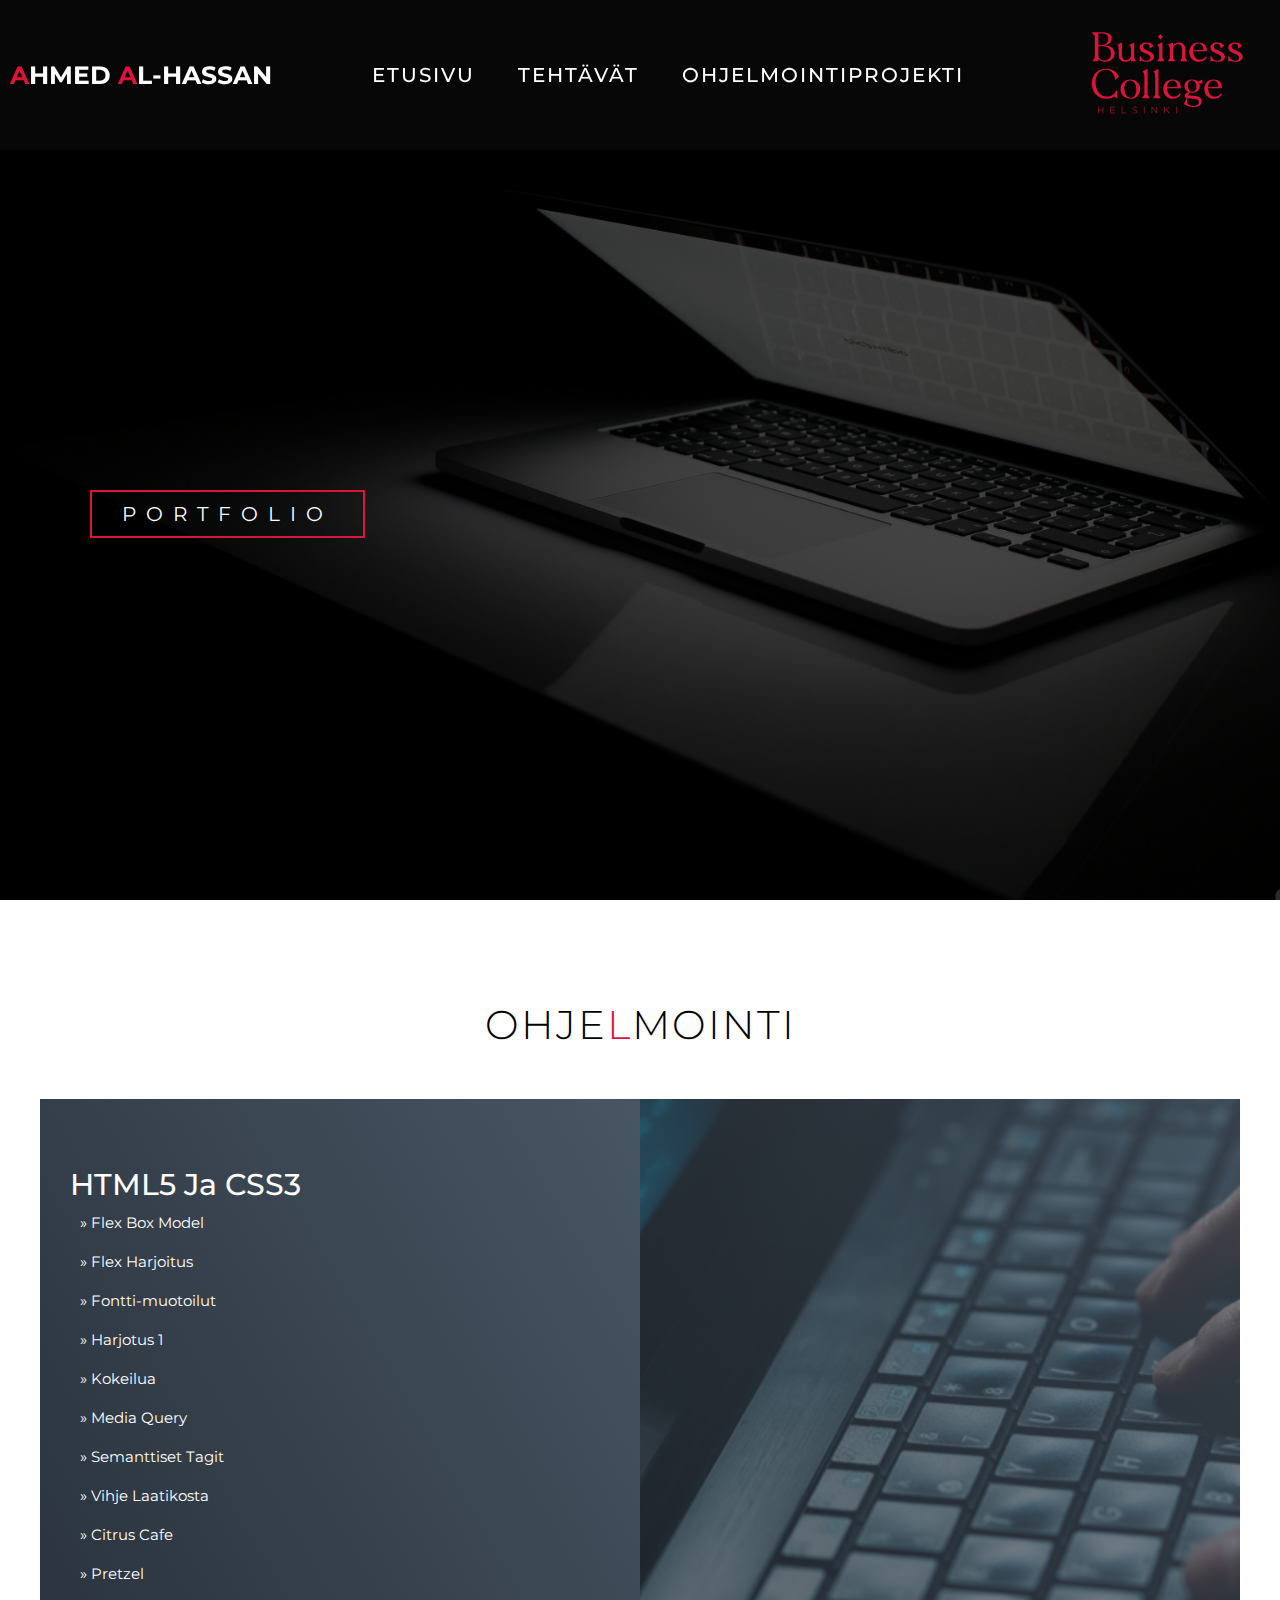
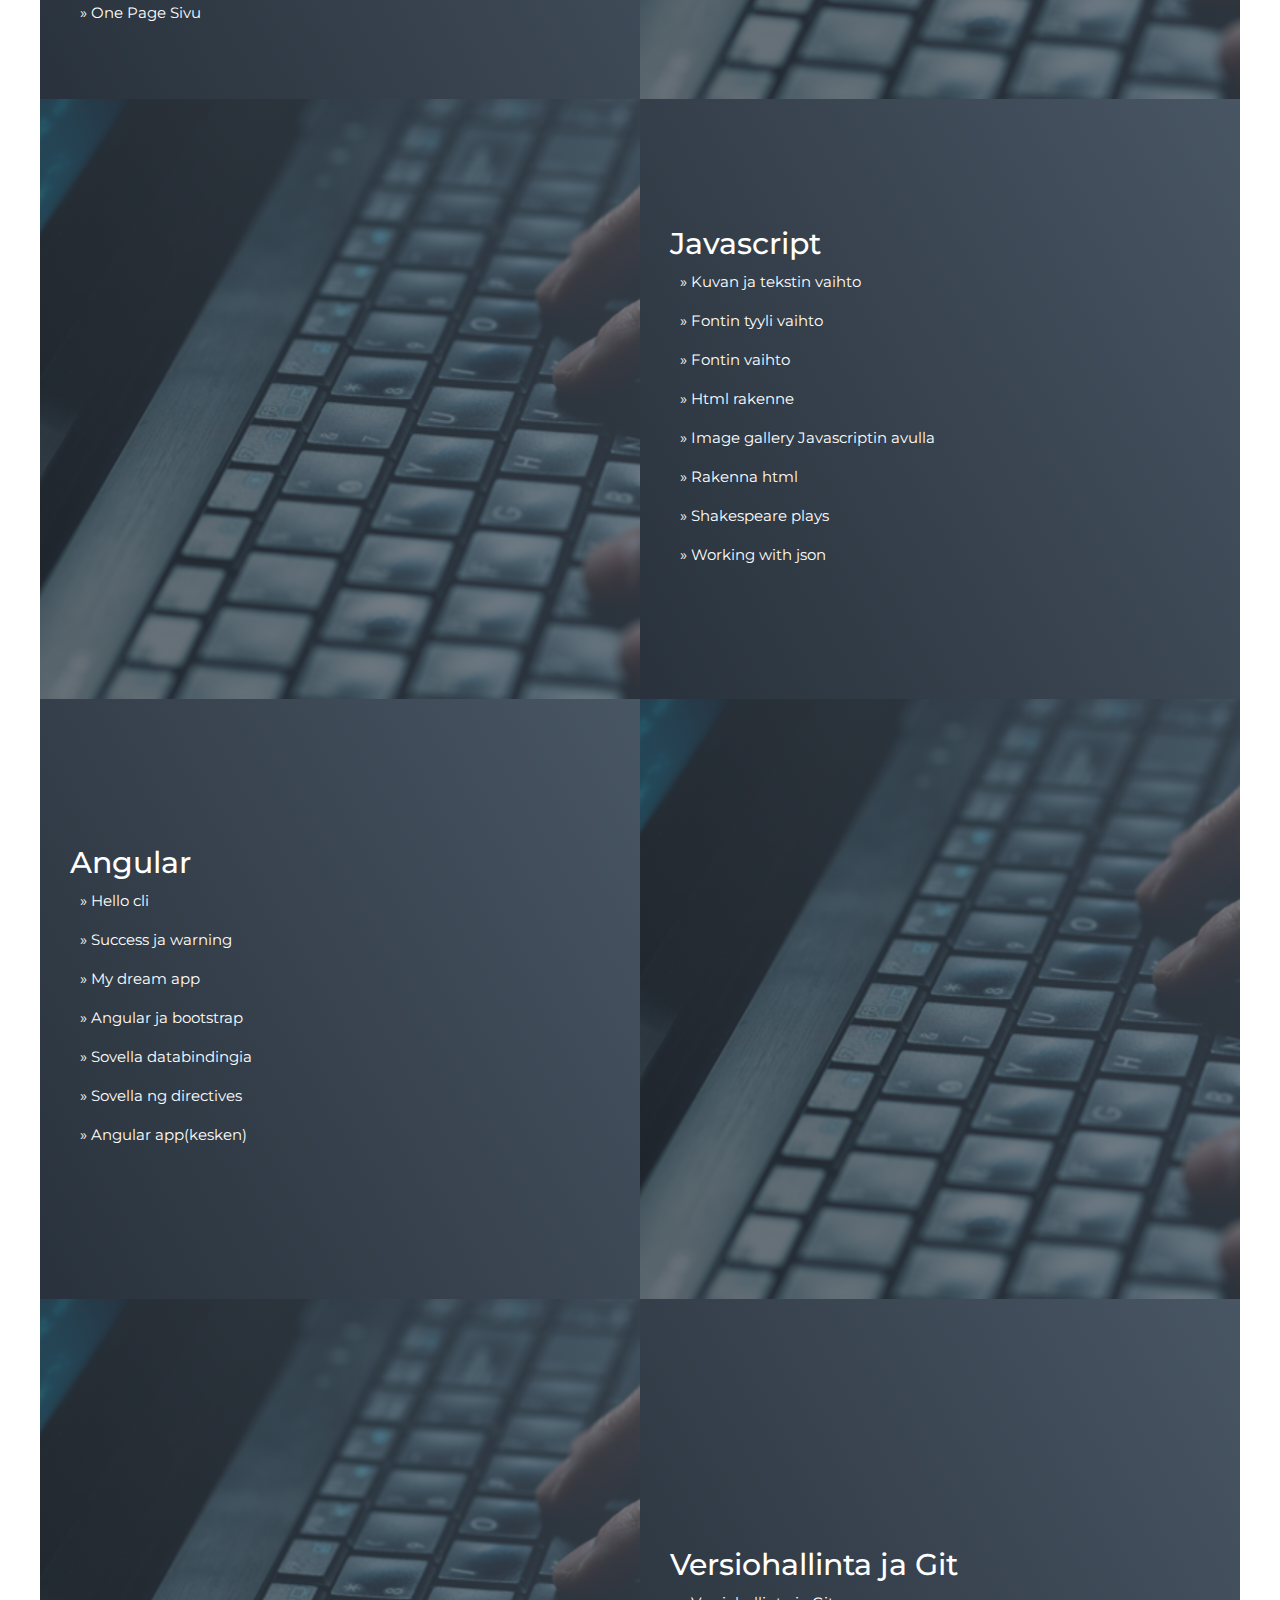
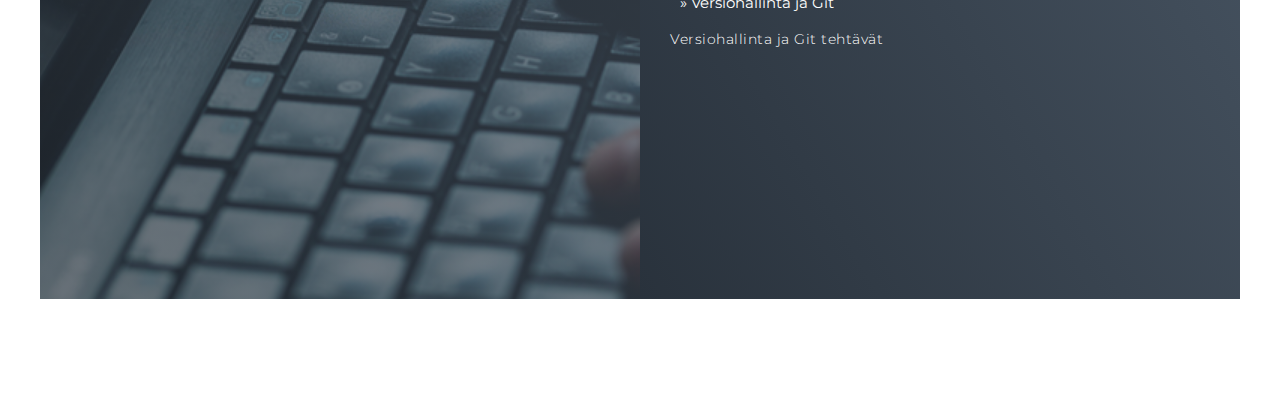
<file: index.html>
<!DOCTYPE html>
<html lang="fin">
<head>
    <meta charset="UTF-8">
    <meta http-equiv="X-UA-Compatible" content="IE=edge">
    <meta name="viewport" content="width=device-width, initial-scale=1.0">
    <title>Portfolio</title>
    <link rel="stylesheet" href="style.css">
</head>
<body>
    <section id="header">
        <div class="header container">
            <div class="nav-bar">
                <div class="brand">
                    <a href="#hero"><h1><span>A</span>hmed <span>A</span>l-hassan</h1></a>
                </div>
                
                <div class="nav-list">
                    <div class="hamburger"><div class="bar"></div></div>
                    <ul>
                        <li><a href="#hero">Etusivu</a></li>
                        <li><a href="#projects">Tehtävät</a></li>
                        <li><a href="#hero">Ohjelmointiprojekti</a></li>
                    </ul>
                </div>
                <svg class="bsn-beige" xmlns="http://www.w3.org/2000/svg" height="150" viewBox="0 0 655 477.9"><title>Business College Helsinki</title><path class="st0" d="M161.3 169.8c0 16.6-12.2 27.1-31.6 27.1 -8.7 0-15.9-3.1-20.2-8.8v7H91v-1.1l7.2-10.5v-69l-8.5-10.4v-1.1h30.1c22.3 0 32 6.5 32 20.6 0 10.3-8.3 18.3-21.3 21C148.6 144.5 161.3 154.9 161.3 169.8zM109.7 106.7v37.2h8.8c13.3 0 22.6-6.9 22.6-20.1 0-11.5-6.9-17.1-21.3-17.1H109.7zM149.4 171.4c0-15.1-9.3-23.7-25.2-23.7h-14.4v34.5c3.5 6.4 10.4 10 19 10C142.3 192.2 149.4 184 149.4 171.4z"></path><path class="st0" d="M174.4 175.7v-17.1c0-9.2-0.8-13.7-4.8-16.1l12.2-6h2.9v38.9c0 9.2 3.9 16.1 13.2 16.1 11.5 0 15.4-8 15.4-15.9v-16.9c0-9.2-1.4-13.6-5.3-16.1l12.8-6h2.8v47.8l5 9.4v1.4h-15.1v-6.3c-2.8 4.1-6.7 8-16.7 8C187.5 197 174.4 192.7 174.4 175.7z"></path><path class="st0" d="M249.1 193.4l-6.5 2.6h-1.6v-16.9h2.9c2.9 8.7 9.9 14.3 18.5 14.3 9 0 13.1-4.4 13.1-10.3 0-14.4-34.6-11.7-34.6-32.1 0-9.9 10-15.3 21.1-15.3 11.3 0 19.2 3.6 22.8 10.7l-11.4 8.4 -1.6-1.1c0.5-1.2 0.9-2.8 0.9-4 0-5-3.1-10.7-11-10.7 -5.6 0-10.4 3.3-10.4 9.4 0 15.2 35.6 12 35.6 32.3 0 10.9-10.5 16.3-23.3 16.3C257.2 197 252.2 195.6 249.1 193.4z"></path><path class="st0" d="M296.9 194.1l6.4-9.7v-25.1c0-9.3-2.3-13.6-6.3-16.2l13.7-7.4h2.9v48.7l6.3 9.7v1.1h-23V194.1zM299.1 117.4l7.9-8.3 8 8.3 -8 8.3L299.1 117.4z"></path><path class="st0" d="M331.3 194.1l6-9.7v-25.9c0-9.2-2.3-13.6-6.3-16.1l13.8-6h2.8v8.9c3.9-6.2 10.2-9.7 17.9-9.7 7.5 0 21.1 4.1 21.1 21.3v27.4l6 9.7v1.1h-22.3v-1.1l6-9.7v-25.9c0-10.4-4.3-17.1-13.9-17.1 -9.3 0-14.8 7.7-14.8 14.4v28.5l6 9.7v1.1h-22.3V194.1z"></path><path class="st0" d="M455.4 163.6h-44.1c0.5 12.6 6.9 26.7 22.1 26.7 6.2 0 13.4-2.6 17.8-10l3.6 1.5c-0.6 1.4-5.8 15.2-24 15.2 -19 0-31.5-12.8-31.5-31.4 0-10.8 5.8-29.6 29.5-29.9 16.8 0 26.5 9.4 26.5 25.9V163.6zM411.4 160.3l32.9-1.9c-0.1-12-7.2-19.5-15.7-19.5C417.6 139 412 148.3 411.4 160.3z"></path><path class="st0" d="M474.8 193.4l-6.5 2.6h-1.6v-16.9h2.9c2.9 8.7 9.9 14.3 18.5 14.3 9 0 13.1-4.4 13.1-10.3 0-14.4-34.6-11.7-34.6-32.1 0-9.9 10-15.3 21.1-15.3 11.3 0 19.2 3.6 22.8 10.7l-11.4 8.4 -1.6-1.1c0.5-1.2 0.9-2.8 0.9-4 0-5-3.1-10.7-11-10.7 -5.6 0-10.4 3.3-10.4 9.4 0 15.2 35.6 12 35.6 32.3 0 10.9-10.5 16.3-23.3 16.3C482.9 197 477.9 195.6 474.8 193.4z"></path><path class="st0" d="M531.5 193.4l-6.5 2.6h-1.6v-16.9h2.9c2.9 8.7 9.9 14.3 18.5 14.3 9 0 13.1-4.4 13.1-10.3 0-14.4-34.6-11.7-34.6-32.1 0-9.9 10-15.3 21.1-15.3 11.3 0 19.2 3.6 22.8 10.7l-11.4 8.4 -1.6-1.1c0.5-1.2 0.9-2.8 0.9-4 0-5-3.1-10.7-11-10.7 -5.6 0-10.4 3.3-10.4 9.4 0 15.2 35.6 12 35.6 32.3 0 10.9-10.5 16.3-23.3 16.3C539.7 197 534.6 195.6 531.5 193.4z"></path><path class="st0" d="M88.9 266.7c0-28.9 18.8-47.9 45.7-47.9 12.2 0 33.9 5.5 40.7 25.8l-11.5 10.5c-1.1-12-9.8-33.1-30.4-33.1 -19.8 0-32.8 15.3-32.8 39.5 0 27.4 14.8 46.2 36.4 46.2 15.3 0 26-8.9 29.2-19.2h3.5v24.2h-1.8l-7.4-5.4c-4.1 3.3-12.3 7.2-25.5 7.2C107.7 314.6 88.9 295 88.9 266.7z"></path><path class="st0" d="M180 283.9c0-20 15.9-30.6 31.3-30.6 15.4 0 31.5 10.4 31.5 29.9 0 20.3-15.6 31.4-30.5 31.4C194.8 314.6 180 303.8 180 283.9zM230.5 285.1c0-16.8-8.2-28.5-20-28.5 -11.2 0-18.2 9.9-18.2 25.5 0 17.3 8.5 29.2 21.1 29.2C223.8 311.3 230.5 301.1 230.5 285.1z"></path><path class="st0" d="M249.6 311.6l6.5-9.5v-57.9c0-9.3-2.3-13.6-6.3-16.2l13.8-7.4h2.8V302l6.3 9.7v1.1h-23.1V311.6z"></path><path class="st0" d="M284.2 311.6l6.5-9.5v-57.9c0-9.3-2.3-13.6-6.3-16.2l13.8-7.4h2.8V302l6.3 9.7v1.1h-23.1V311.6z"></path><path class="st0" d="M372.5 281.2h-44.1c0.5 12.6 6.9 26.7 22.1 26.7 6.2 0 13.4-2.6 17.8-10l3.6 1.5c-0.6 1.4-5.8 15.2-24 15.2 -19 0-31.5-12.8-31.5-31.4 0-10.8 5.8-29.6 29.5-29.9 16.8 0 26.5 9.4 26.5 25.9V281.2zM328.4 277.9l32.9-1.9c-0.1-12-7.2-19.5-15.7-19.5C334.7 256.6 329.1 265.9 328.4 277.9z"></path><path class="st0" d="M441.2 267.6l-10.5-2.8c1.4 2.8 2.1 5.9 2.1 9.3 0 13.1-9.9 21.8-24.3 21.8 -3 0-5.8-0.4-8.3-1.1l-5 9.7c22.1 0.1 43.4 1.3 43.4 17.7 0 15.1-16.1 18.7-27.5 18.7 -10.8 0-21.3-2.8-29.4-9.5l9.4-18.7c-3.8-1.5-6.2-4-6.2-8.5 0-5.1 4.6-9.3 12-10.3 -8.2-3.4-13.2-10.5-13.2-19.6 0-12.4 10-21 24.6-21 7.9 0 14.6 2.6 18.8 7l11.8-6.2h2.1V267.6zM393.3 313.3c-0.9 2.8-1.3 5.6-1.3 8.4 0 9.8 6.9 15.4 19.7 15.4 6.2 0 18.2-1.5 18.2-11.2C429.9 311.3 406.3 316.7 393.3 313.3zM422 277.2c0-12.3-5.9-20.6-14.7-20.6 -7.5 0-12.7 6-12.7 15.1 0 11.9 6.4 20.8 15.1 20.8C417.1 292.5 422 286.3 422 277.2z"></path><path class="st0" d="M503.2 281.2h-44.1c0.5 12.6 6.9 26.7 22.1 26.7 6.2 0 13.4-2.6 17.8-10l3.6 1.5c-0.6 1.4-5.8 15.2-24 15.2 -19 0-31.5-12.8-31.5-31.4 0-10.8 5.8-29.6 29.5-29.9 16.8 0 26.5 9.4 26.5 25.9V281.2zM459.1 277.9L492 276c-0.1-12-7.2-19.5-15.7-19.5C465.4 256.6 459.8 265.9 459.1 277.9z"></path><path class="st0" d="M108.4 340h1.6v9.7h13.4V340h1.6v20.9h-1.6v-9.8H110v9.8h-1.6V340z"></path><path class="st0" d="M147.6 340h14.9v1.4h-13.3v8.2h12v1.4h-12v8.4h13.5v1.4h-15V340z"></path><path class="st0" d="M184.1 340h1.6v19.5h12.3v1.4h-13.9V340z"></path><path class="st0" d="M217.7 357.9l1-1.2c2.3 2.1 4.4 3.1 7.5 3.1 3.1 0 5.3-1.8 5.3-4.2v-0.1c0-2.2-1.2-3.5-5.9-4.5 -5-1-7.1-2.7-7.1-5.9v-0.1c0-3.1 2.8-5.5 6.7-5.5 3.1 0 5.1 0.8 7.2 2.5l-1 1.2c-2-1.7-3.9-2.4-6.3-2.4 -3.1 0-5.1 1.8-5.1 4v0.1c0 2.2 1.1 3.6 6.1 4.6 4.8 1 6.9 2.7 6.9 5.8v0.1c0 3.4-2.9 5.7-6.9 5.7C222.7 361.2 220.2 360.1 217.7 357.9z"></path><path class="st0" d="M254.8 340h1.6v20.9h-1.6V340z"></path><path class="st0" d="M279.2 340h1.5l14.5 18.2V340h1.5v20.9h-1.2l-14.7-18.6v18.6h-1.5V340z"></path><path class="st0" d="M319.3 340h1.6v13.8l13.3-13.8h2.1l-9.2 9.2 9.5 11.7h-2l-8.6-10.6 -5.2 5.3v5.3h-1.6V340z"></path><path class="st0" d="M357.3 340h1.6v20.9h-1.6V340z"></path></svg>
            </div>
        </div>
    </section>

    <section id="hero">
        <div class="hero container">
    
            <div>
                <h1><span></span></h1>
                <h1>Portfolio <span></span></h1>
                <h1>Ahmed Al-hassan <span></span></h1>
                <a href="#projects" type="button" class="cta">Portfolio</a>
            </div>
        </div>
    </section>

    <section id="projects">
        <div class="projects container">
            <div class="projects-header">
                <h1 class="section-title">Ohje<span>l</span>mointi</h1>
            </div>
            <div class="all-projects">
                <div class="project-item">
                    <div class="project-info">
                        <h1>HTML5 Ja CSS3</h1>
                        <ol>
                            <li>
                                <a href="./html5-ja-css3/flex-box-model/"> Flex Box Model</a>
                            </li>
                            <li>
                                <a href="./html5-ja-css3/flex-harjotus/"> Flex Harjoitus</a>
                            </li>
                            <li>
                                <a href="./html5-ja-css3/fontti-muotoilut/"> Fontti-muotoilut</a>
                            </li>
                            <li>
                                <a href="./html5-ja-css3/harjoitus1/"> Harjotus 1</a>
                            </li>
                            <li>
                                <a href="./html5-ja-css3/kokeilua/"> Kokeilua</a>
                            </li>
                            <li>
                                <a href="./html5-ja-css3/media-query/"> Media Query</a>
                            </li>
                            <li>
                                <a href="./html5-ja-css3/semanttiset tagit/"> Semanttiset Tagit</a>
                            </li>
                            <li>
                                <a href="./html5-ja-css3/vihje laatikosta/"> Vihje Laatikosta</a>
                            </li>
                            <li>
                                <a href="./html5-ja-css3/citrus.cafe/"> Citrus Cafe</a>
                            </li>
                            <li>
                                <a href="./html5-ja-css3/pretzel/"> Pretzel</a>
                            </li>
                            <li>
                                <a href="./html5-ja-css3/one-page-site/"> One Page Sivu</a>
                            </li>
                        </ol>
                    </div>
                    <div class="project-img">
                        <img src="./img/sc_1_olhp_786px.jpeg" alt="">
                    </div>
                </div>
                <div class="project-item">
                    <div class="project-info">
                        <h1>Javascript</h1>
                        <ol>
                            <li>
                                <a href="./javascript/change-image-and-text-with-js/"> Kuvan ja tekstin vaihto</a>
                            </li>
                            <li>
                                <a href="./javascript/fontin-tyyli-vaihto-js/"> Fontin tyyli vaihto</a>
                            </li>
                            <li>
                                <a href="./javascript/fontin-vaihto-javascript/"> Fontin vaihto</a>
                            </li>
                            <li>
                                <a href="./javascript/html-rakenne/esimerkki.html"> Html rakenne</a>
                            </li>
                            <li>
                                <a href="./javascript/image-gallery-js-avulla/"> Image gallery Javascriptin avulla</a>
                            </li>
                            <li>
                                <a href="./javascript/rakenna-html/"> Rakenna html</a>
                            </li>
                            <li>
                                <a href="./javascript/shakespeare-plays/"> Shakespeare plays</a>
                            </li>
                            <li>
                                <a href="./javascript/working-with-json/"> Working with json</a>
                            </li>
                        </ol>
                    </div>
                    <div class="project-img">
                        <img src="./img/sc_1_olhp_786px.jpeg" alt="">
                    </div>
                </div>
                <div class="project-item">
                    <div class="project-info">
                        <h1>Angular</h1>
                        <ol>
                            <li>
                                <a href="https://ahmedgitt.github.io/hello-cli/">Hello cli</a>
                            </li>
                            <li>
                                <a href="https://ahmedgitt.github.io/success-ja-warning/">Success ja warning</a>
                            </li>
                            <li>
                                <a href="https://ahmedgitt.github.io/my-dream-app/">My dream app</a>
                            </li>
                            <li>
                                <a href="https://ahmedgitt.github.io/angular-ja-bootstrap/">Angular ja bootstrap</a>
                            </li>
                            <li>
                                <a href="https://ahmedgitt.github.io/sovella-databindingia/">Sovella databindingia</a>
                            </li>
                            <li>
                                <a href="https://ahmedgitt.github.io/sovella-ng-directives/">Sovella ng directives</a>
                            </li>
                            <li>
                                <a href="#">Angular app(kesken)</a>
                            </li>
                        </ol>
                    </div>
                    <div class="project-img">
                        <img src="./img/sc_1_olhp_786px.jpeg" alt="">
                    </div>
                </div>
                <div class="project-item">
                    <div class="project-info">
                        <h1>Versiohallinta ja Git</h1>
                        <ol>
                            <li>
                                Versiohallinta ja Git
                            </li>
                        </ol>
                        <p>Versiohallinta ja Git tehtävät</p>
                    </div>
                    <div class="project-img">
                        <img src="./img/sc_1_olhp_786px.jpeg" alt="">
                    </div>
            </div>
        </div>
    </section>

    <script src="./js/scripts.js"></script>
</body>
</html>
</file>
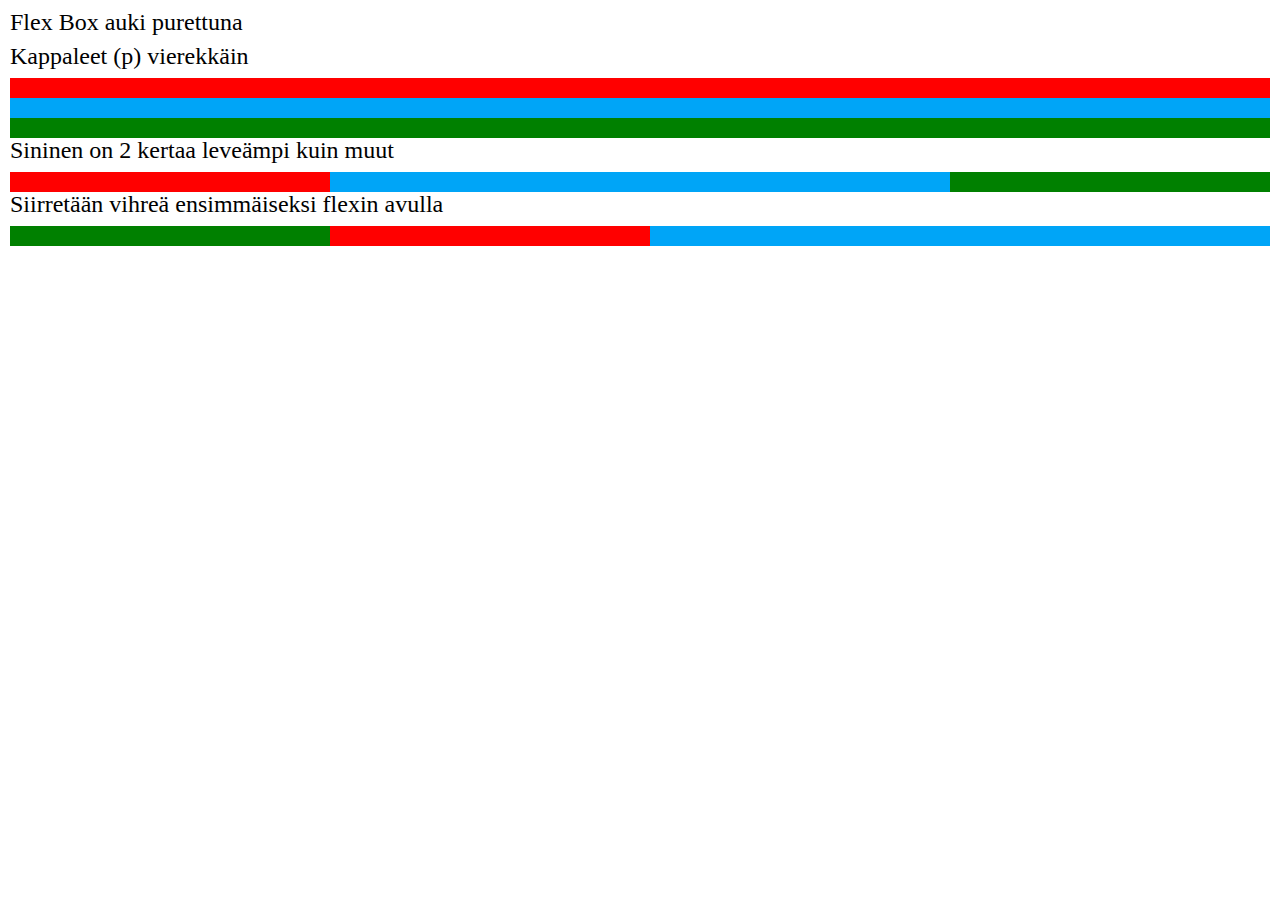
<file: html5-ja-css3/flex-box-model/index.html>
<!DOCTYPE html>
<html lang="en">
<head>
    <meta charset="UTF-8">
    <meta http-equiv="X-UA-Compatible" content="IE=edge">
    <meta name="viewport" content="width=device-width, initial-scale=1.0">
    <title>Flex Box auki purettuna </title>
    <link rel="stylesheet" href="../flex-box-model/reset.css">
    <link rel="stylesheet" href="../flex-box-model/layout.css">
</head>
<body>
    <h1>Flex Box auki purettuna</h1>
    <h2>Kappaleet (p) vierekkäin</h2>
    <article class="parentlaatikko1">
        <p class="color-red"></p>
        <p class="color-blue"></p>
        <p class="color-green"></p>
    </article>

    <h2>Sininen on 2 kertaa leveämpi kuin muut</h2>
    <article class="parent laatikko2">
        <p class="color-red"></p>
        <p class="color-blue flexgrow"></p>
        <p class="color-green"></p>
    </article>

    <h2>Siirretään vihreä ensimmäiseksi flexin avulla</h2>
    <article class="parent laatikko3">
        <p class="color-red"></p>
        <p class="color-blue"></p>
        <p class="color-green orderyks"></p>
    </article>
    
</body>
</html>
</file>
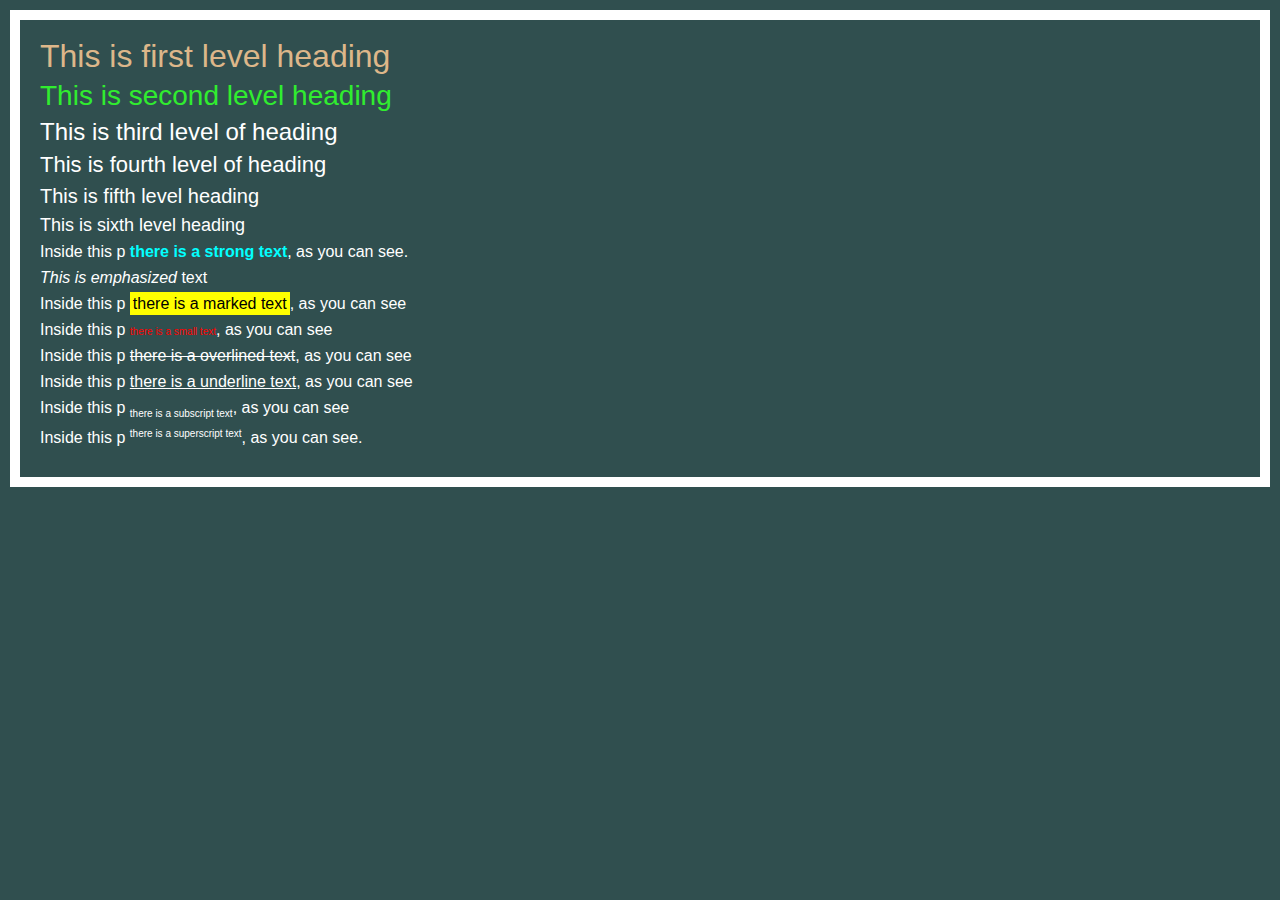
<file: html5-ja-css3/fontti-muotoilut/index.html>
<!DOCTYPE html>
<html lang="en">
<head>
    <meta charset="UTF-8">
    <meta http-equiv="X-UA-Compatible" content="IE=edge">
    <meta name="viewport" content="width=device-width, initial-scale=1.0">
    <title>Fontti-muotoilut</title>
    <link rel="stylesheet" href="../fontti-muotoilut/reset.css">
    <link rel="stylesheet" href="../fontti-muotoilut/layout.css">
</head>
<body>
    <h1>This is first level heading</h1>
    <h2>This is second level heading</h2>
    <h3>This is third level of heading</h3>
    <h4>This is fourth level of heading</h4>
    <h5>This is fifth level heading</h5>
    <h6>This is sixth level heading</h6>
    <p>Inside this p <span class="strong">there is a strong text</span>, as you can see.</p>
    <p><span class="emphasized">This is emphasized</span> text</p>
    <p>Inside this p <span class="marked">there is a marked text</span>, as you can see</p>
    <p>Inside this p <span class="small">there is a small text</span>, as you can see</p>
    <p>Inside this p <span class="overlined">there is a overlined text</span>, as you can see</p>
    <p>Inside this p <span class="underline">there is a underline text</span>, as you can see</p>
    <p>Inside this p <span class="subscript">there is a subscript text</span>, as you can see</p>
    <p>Inside this p <span class="superscript">there is a superscript text</span>, as you can see.</p>
</body>
</html>
</file>
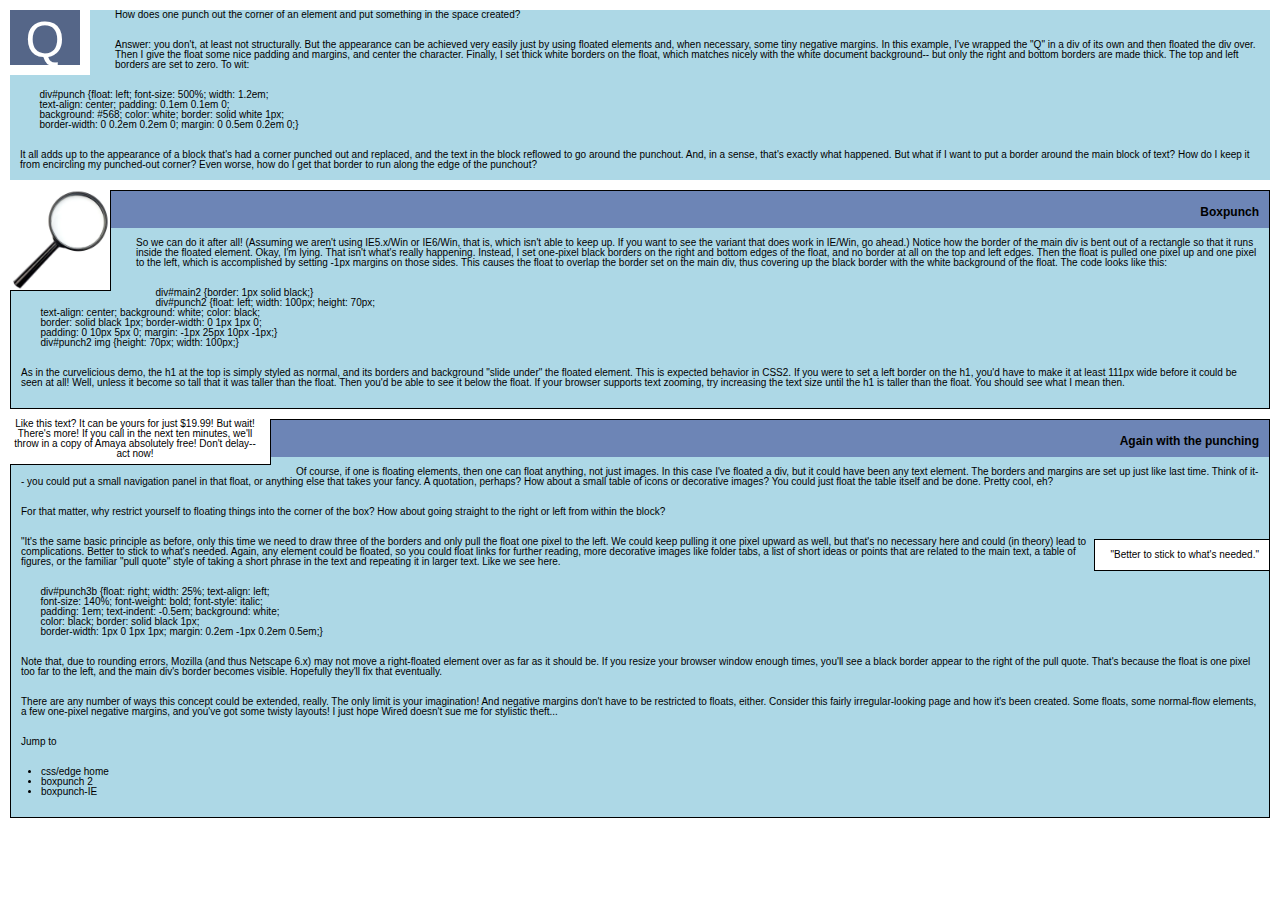
<file: html5-ja-css3/harjoitus1/index.html>
<!DOCTYPE html>
<html lang="en">
<head>
    <meta charset="UTF-8">
    <meta http-equiv="X-UA-Compatible" content="IE=edge">
    <meta name="viewport" content="width=device-width, initial-scale=1.0">
    <title>Three Boxes</title>
    <link rel="stylesheet" href="./reset.css">
    <link rel="stylesheet" href="./layout.css">
    <style>
        /* style-tagin sisään lisätyt säännöt tehtäisiin tässä tapauksessa viimeiseksi */
    </style>
</head>
<body>
    <section>
        <span id="punch">Q</span>  
        <h1>
            How does one punch out the corner of an element and put something in the space created?</h1>

<p>
    Answer: you don't, at least not structurally. But the appearance can be achieved very easily just by using floated elements and, when necessary, some tiny negative margins. In this example, I've wrapped the "Q" in a div of its own and then floated the div over. Then I give the float some nice padding and margins, and center the character. Finally, I set thick white borders on the float, which matches nicely with the white document background-- but only the right and bottom borders are made thick. The top and left borders are set to zero. To wit:</p>

   <pre>
       div#punch {float: left; font-size: 500%; width: 1.2em;
       text-align: center; padding: 0.1em 0.1em 0;
       background: #568; color: white; border: solid white 1px;
       border-width: 0 0.2em 0.2em 0; margin: 0 0.5em 0.2em 0;}</pre>  

<p>
    It all adds up to the appearance of a block that's had a corner punched out and replaced, and the text in the block reflowed to go around the punchout. And, in a sense, that's exactly what happened. But what if I want to put a border around the main block of text? How do I keep it from encircling my punched-out corner? Even worse, how do I get that border to run along the edge of the punchout?</p>
    </section>

    <section class="reunaviiva">
        <figure>
            <img src="../harjoitus1/images/RG190004_1_1024x.webp"/>
        </figure>
        <h2 class="punch2">Boxpunch</h2>

<p>
    So we can do it after all! (Assuming we aren't using IE5.x/Win or IE6/Win, that is, which isn't able to keep up. If you want to see the variant that does work in IE/Win, go ahead.) Notice how the border of the main div is bent out of a rectangle so that it runs inside the floated element. Okay, I'm lying. That isn't what's really happening. Instead, I set one-pixel black borders on the right and bottom edges of the float, and no border at all on the top and left edges. Then the float is pulled one pixel up and one pixel to the left, which is accomplished by setting -1px margins on those sides. This causes the float to overlap the border set on the main div, thus covering up the black border with the white background of the float. The code looks like this:</p> 

   <pre>
       div#main2 {border: 1px solid black;}
       div#punch2 {float: left; width: 100px; height: 70px;
       text-align: center; background: white; color: black;
       border: solid black 1px; border-width: 0 1px 1px 0;
       padding: 0 10px 5px 0; margin: -1px 25px 10px -1px;}
       div#punch2 img {height: 70px; width: 100px;}</pre>

  <p>
    As in the curvelicious demo, the h1 at the top is simply styled as normal, and its borders and background "slide under" the floated element. This is expected behavior in CSS2. If you were to set a left border on the h1, you'd have to make it at least 111px wide before it could be seen at all! Well, unless it become so tall that it was taller than the float. Then you'd be able to see it below the float. If your browser supports text zooming, try increasing the text size until the h1 is taller than the float. You should see what I mean then.</p>
    </section>

    <section class="reunaviiva">
    <p class ="banner1">
        Like this text? It can be yours for just $19.99! But wait! There's more! If you call in the next ten minutes, we'll throw in a copy of Amaya absolutely free! Don't delay-- act now!</p>

    <h2 class="banner2">Again with the punching</h2>

<p>
    Of course, if one is floating elements, then one can float anything, not just images. In this case I've floated a div, but it could have been any text element. The borders and margins are set up just like last time. Think of it-- you could put a small navigation panel in that float, or anything else that takes your fancy. A quotation, perhaps? How about a small table of icons or decorative images? You could just float the table itself and be done. Pretty cool, eh?</p> 

<p>
    For that matter, why restrict yourself to floating things into the corner of the box? How about going straight to the right or left from within the block?</p> 

<p class="banner3">
    "Better to stick to what's needed."</p>

<p>
    "It's the same basic principle as before, only this time we need to draw three of the borders and only pull the float one pixel to the left. We could keep pulling it one pixel upward as well, but that's no necessary here and could (in theory) lead to complications. Better to stick to what's needed. Again, any element could be floated, so you could float links for further reading, more decorative images like folder tabs, a list of short ideas or points that are related to the main text, a table of figures, or the familiar "pull quote" style of taking a short phrase in the text and repeating it in larger text. Like we see here.</p> 

   <pre>
       div#punch3b {float: right; width: 25%; text-align: left;
       font-size: 140%; font-weight: bold; font-style: italic;
       padding: 1em; text-indent: -0.5em; background: white;
       color: black; border: solid black 1px;
       border-width: 1px 0 1px 1px; margin: 0.2em -1px 0.2em 0.5em;}</pre>

<p>
    Note that, due to rounding errors, Mozilla (and thus Netscape 6.x) may not move a right-floated element over as far as it should be. If you resize your browser window enough times, you'll see a black border appear to the right of the pull quote. That's because the float is one pixel too far to the left, and the main div's border becomes visible. Hopefully they'll fix that eventually.</p> 

<p>
    There are any number of ways this concept could be extended, really. The only limit is your imagination! And negative margins don't have to be restricted to floats, either. Consider this fairly irregular-looking page and how it's been created. Some floats, some normal-flow elements, a few one-pixel negative margins, and you've got some twisty layouts! I just hope Wired doesn't sue me for stylistic theft...</p> 

<h3>
    Jump to</h3>

<ul>
    <li>css/edge home</li>
    <li>boxpunch 2</li>
    <li>boxpunch-IE</li>
</ul> 
    </section>
</body>
</html>
</file>
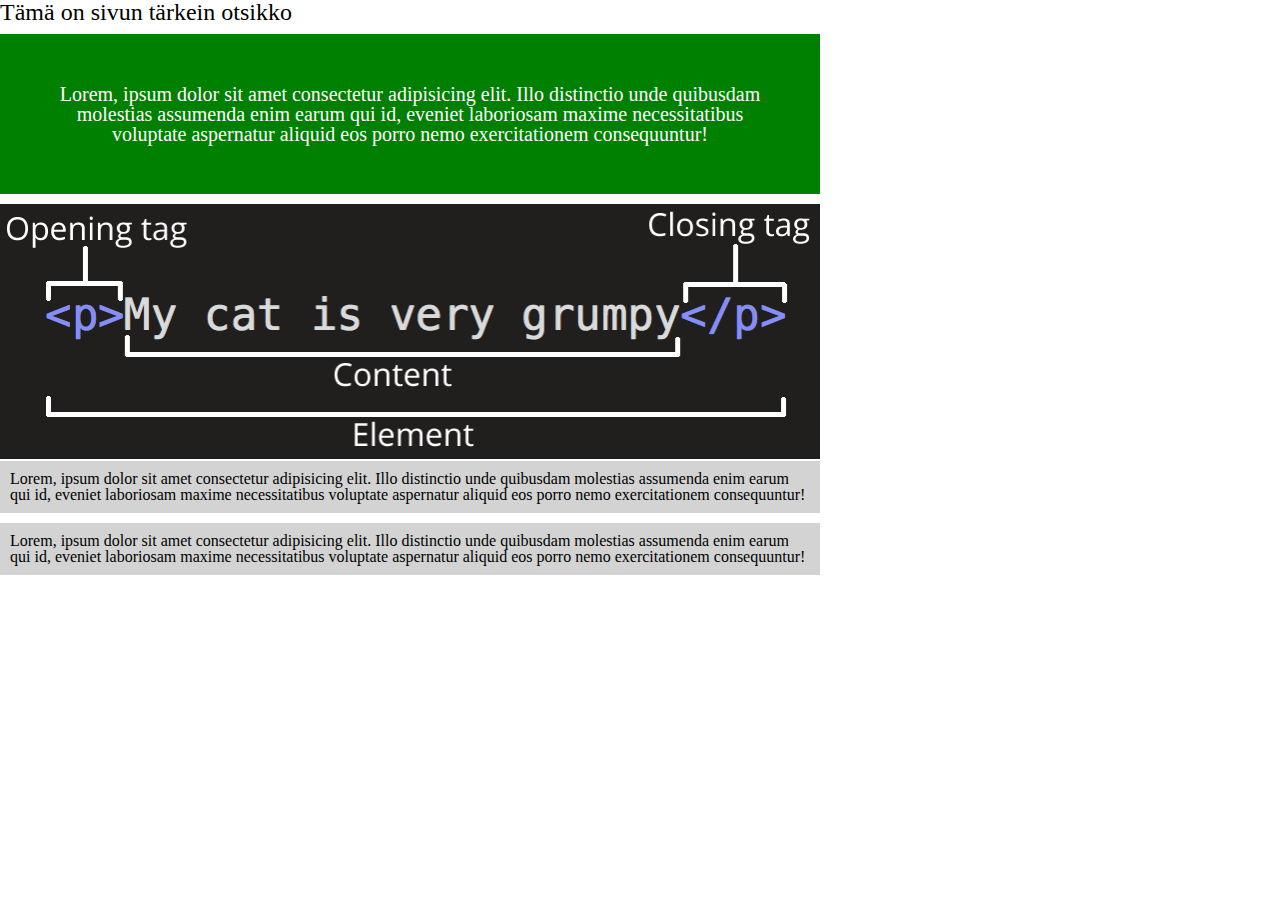
<file: html5-ja-css3/kokeilua/index.html>
<!DOCTYPE html>
<html lang="en">
  <head>
    <meta charset="UTF-8" />
    <meta http-equiv="X-UA-Compatible" content="IE=edge" />
    <meta name="viewport" content="width=device-width, initial-scale=1.0" />
    <title>Kokeilua</title>
    <style>

      /* http://meyerweb.com/eric/tools/css/reset/ 
   v2.0 | 20110126
   License: none (public domain)
*/

html, body, div, span, applet, object, iframe,
h1, h2, h3, h4, h5, h6, p, blockquote, pre,
a, abbr, acronym, address, big, cite, code,
del, dfn, em, img, ins, kbd, q, s, samp,
small, strike, strong, sub, sup, tt, var,
b, u, i, center,
dl, dt, dd, ol, ul, li,
fieldset, form, label, legend,
table, caption, tbody, tfoot, thead, tr, th, td,
article, aside, canvas, details, embed, 
figure, figcaption, footer, header, hgroup, 
menu, nav, output, ruby, section, summary,
time, mark, audio, video {
	margin: 0;
	padding: 0;
	border: 0;
	font-size: 100%;
	font: inherit;
	vertical-align: baseline;
}
/* HTML5 display-role reset for older browsers */
article, aside, details, figcaption, figure, 
footer, header, hgroup, menu, nav, section {
	display: block;
}
body {
	line-height: 1;
}
ol, ul {
	list-style: none;
}
blockquote, q {
	quotes: none;
}
blockquote:before, blockquote:after,
q:before, q:after {
	content: '';
	content: none;
}
table {
	border-collapse: collapse;
	border-spacing: 0;
}

/* Tästä alkavat omat säännöt */

      html {
        font-size: 62.5%; /* 62,5 % x 16px = 10px */
      }

      body {
        max-width: 820px;
      }

      h1 {
        font-size: 2.4rem;
        margin-bottom: 1rem;
      }

      p {
        font-size: 1.6rem;
        margin-bottom: 1rem;
        background-color: lightgray;
        padding: 1rem;
      }
      .green {
        text-align: center;
        background-color: green;
        color: white;
        font-size: 2rem;
        padding: 5rem;
      }
      /* kuva responsiiviseksi */
      figure {
        display: block;
        margin-bottom: rem1;
      }
      figure img {
        max-width: 100%;
      }
    </style>
  </head>
  <body>
    <h1>Tämä on sivun tärkein otsikko</h1>

    <p class="green">
      Lorem, ipsum dolor sit amet consectetur adipisicing elit. Illo distinctio
      unde quibusdam molestias assumenda enim earum qui id, eveniet laboriosam
      maxime necessitatibus voluptate aspernatur aliquid eos porro nemo
      exercitationem consequuntur!
    </p>

    <figure>
      <a href="./images/html-tag.png">
      <img src="./images/html-tag.png" alt="cat is very grumpy tag" />
     </a>
    </figure>

    <p>
      Lorem, ipsum dolor sit amet consectetur adipisicing elit. Illo distinctio
      unde quibusdam molestias assumenda enim earum qui id, eveniet laboriosam
      maxime necessitatibus voluptate aspernatur aliquid eos porro nemo
      exercitationem consequuntur!
    </p>
    <p>
      Lorem, ipsum dolor sit amet consectetur adipisicing elit. Illo distinctio
      unde quibusdam molestias assumenda enim earum qui id, eveniet laboriosam
      maxime necessitatibus voluptate aspernatur aliquid eos porro nemo
      exercitationem consequuntur!
    </p>
  </body>
</html>
</file>
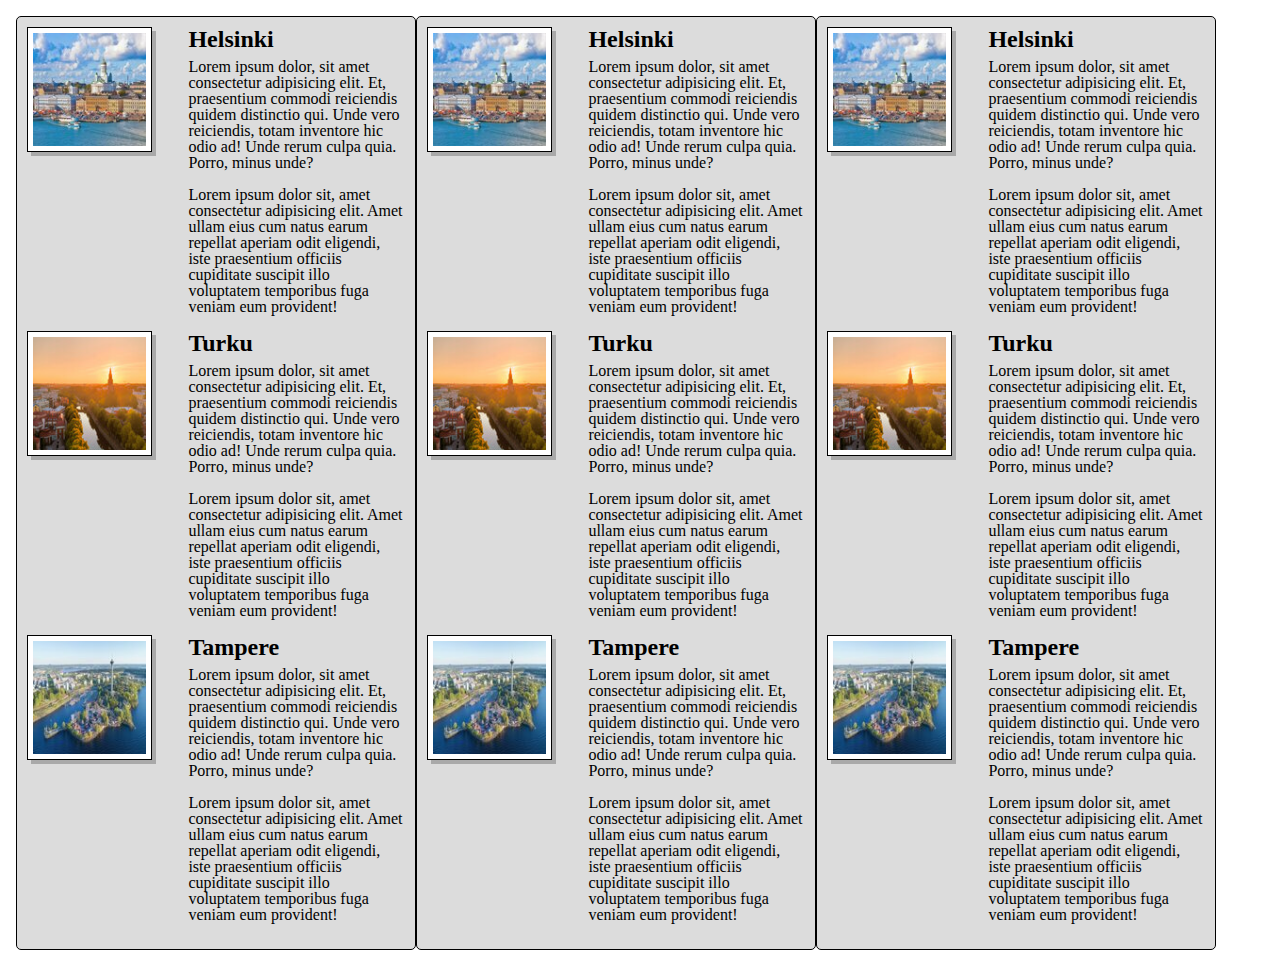
<file: html5-ja-css3/luovaa-kelluttamista/index.html>
<!DOCTYPE html>
<html lang="en">
<head>
    <meta charset="UTF-8">
    <meta http-equiv="X-UA-Compatible" content="IE=edge">
    <meta name="viewport" content="width=device-width, initial-scale=1.0">
    <title>Creative Floating</title>
    <link rel="stylesheet" href="reset.css">
    <link rel="stylesheet" href="./layout.css">
</head>
<body>
    <article class="container clearfix">

        <dl class="clearfix">
            <dt class="heading"><h1>Helsinki</h1></dt>
            <dd class="image">
                <img src="./images/helsinki_kuva_1_120x120.jpeg" alt="View of Helsinki">
            </dd>
            <dd class="text">
                <p>Lorem ipsum dolor, sit amet consectetur adipisicing elit. Et, praesentium commodi reiciendis quidem distinctio qui. Unde vero reiciendis, totam inventore hic odio ad! Unde rerum culpa quia. Porro, minus unde?</p>
                <p>Lorem ipsum dolor sit, amet consectetur adipisicing elit. Amet ullam eius cum natus earum repellat aperiam odit eligendi, iste praesentium officiis cupiditate suscipit illo voluptatem temporibus fuga veniam eum provident!</p>
            </dd>
        </dl>


        <dl class="clearfix">
            <dt class="heading"><h1>Turku</h1></dt>
            <dd class="image">
                <img src="./images/100-syyta_1_120x120.jpeg" alt="View of Turku">
            </dd>
            <dd class="text">
                <p>Lorem ipsum dolor, sit amet consectetur adipisicing elit. Et, praesentium commodi reiciendis quidem distinctio qui. Unde vero reiciendis, totam inventore hic odio ad! Unde rerum culpa quia. Porro, minus unde?</p>
                <p>Lorem ipsum dolor sit, amet consectetur adipisicing elit. Amet ullam eius cum natus earum repellat aperiam odit eligendi, iste praesentium officiis cupiditate suscipit illo voluptatem temporibus fuga veniam eum provident!</p>
            </dd>
        </dl>


        <dl class="clearfix">
            <dt class="heading"><h1>Tampere</h1></dt>
            <dd class="image">
                <img src="./images/Tampere-AdobeStock_157441764_1_120x120.jpeg" alt="View of Tampere">
            </dd>
            <dd class="text">
                <p>Lorem ipsum dolor, sit amet consectetur adipisicing elit. Et, praesentium commodi reiciendis quidem distinctio qui. Unde vero reiciendis, totam inventore hic odio ad! Unde rerum culpa quia. Porro, minus unde?</p>
                <p>Lorem ipsum dolor sit, amet consectetur adipisicing elit. Amet ullam eius cum natus earum repellat aperiam odit eligendi, iste praesentium officiis cupiditate suscipit illo voluptatem temporibus fuga veniam eum provident!</p>
            </dd>
        </dl>

    </article>
    
    <article class="container clearfix">

        <dl class="clearfix">
            <dt class="heading"><h1>Helsinki</h1></dt>
            <dd class="image">
                <img src="./images/helsinki_kuva_1_120x120.jpeg" alt="View of Helsinki">
            </dd>
            <dd class="text">
                <p>Lorem ipsum dolor, sit amet consectetur adipisicing elit. Et, praesentium commodi reiciendis quidem distinctio qui. Unde vero reiciendis, totam inventore hic odio ad! Unde rerum culpa quia. Porro, minus unde?</p>
                <p>Lorem ipsum dolor sit, amet consectetur adipisicing elit. Amet ullam eius cum natus earum repellat aperiam odit eligendi, iste praesentium officiis cupiditate suscipit illo voluptatem temporibus fuga veniam eum provident!</p>
            </dd>
        </dl>


        <dl class="clearfix">
            <dt class="heading"><h1>Turku</h1></dt>
            <dd class="image">
                <img src="./images/100-syyta_1_120x120.jpeg" alt="View of Turku">
            </dd>
            <dd class="text">
                <p>Lorem ipsum dolor, sit amet consectetur adipisicing elit. Et, praesentium commodi reiciendis quidem distinctio qui. Unde vero reiciendis, totam inventore hic odio ad! Unde rerum culpa quia. Porro, minus unde?</p>
                <p>Lorem ipsum dolor sit, amet consectetur adipisicing elit. Amet ullam eius cum natus earum repellat aperiam odit eligendi, iste praesentium officiis cupiditate suscipit illo voluptatem temporibus fuga veniam eum provident!</p>
            </dd>
        </dl>


        <dl class="clearfix">
            <dt class="heading"><h1>Tampere</h1></dt>
            <dd class="image">
                <img src="./images/Tampere-AdobeStock_157441764_1_120x120.jpeg" alt="View of Tampere">
            </dd>
            <dd class="text">
                <p>Lorem ipsum dolor, sit amet consectetur adipisicing elit. Et, praesentium commodi reiciendis quidem distinctio qui. Unde vero reiciendis, totam inventore hic odio ad! Unde rerum culpa quia. Porro, minus unde?</p>
                <p>Lorem ipsum dolor sit, amet consectetur adipisicing elit. Amet ullam eius cum natus earum repellat aperiam odit eligendi, iste praesentium officiis cupiditate suscipit illo voluptatem temporibus fuga veniam eum provident!</p>
            </dd>
        </dl>

    </article>

    <article class="container clearfix">

        <dl class="clearfix">
            <dt class="heading"><h1>Helsinki</h1></dt>
            <dd class="image">
                <img src="./images/helsinki_kuva_1_120x120.jpeg" alt="View of Helsinki">
            </dd>
            <dd class="text">
                <p>Lorem ipsum dolor, sit amet consectetur adipisicing elit. Et, praesentium commodi reiciendis quidem distinctio qui. Unde vero reiciendis, totam inventore hic odio ad! Unde rerum culpa quia. Porro, minus unde?</p>
                <p>Lorem ipsum dolor sit, amet consectetur adipisicing elit. Amet ullam eius cum natus earum repellat aperiam odit eligendi, iste praesentium officiis cupiditate suscipit illo voluptatem temporibus fuga veniam eum provident!</p>
            </dd>
        </dl>


        <dl class="clearfix">
            <dt class="heading"><h1>Turku</h1></dt>
            <dd class="image">
                <img src="./images/100-syyta_1_120x120.jpeg" alt="View of Turku">
            </dd>
            <dd class="text">
                <p>Lorem ipsum dolor, sit amet consectetur adipisicing elit. Et, praesentium commodi reiciendis quidem distinctio qui. Unde vero reiciendis, totam inventore hic odio ad! Unde rerum culpa quia. Porro, minus unde?</p>
                <p>Lorem ipsum dolor sit, amet consectetur adipisicing elit. Amet ullam eius cum natus earum repellat aperiam odit eligendi, iste praesentium officiis cupiditate suscipit illo voluptatem temporibus fuga veniam eum provident!</p>
            </dd>
        </dl>


        <dl class="clearfix">
            <dt class="heading"><h1>Tampere</h1></dt>
            <dd class="image">
                <img src="./images/Tampere-AdobeStock_157441764_1_120x120.jpeg" alt="View of Tampere">
            </dd>
            <dd class="text">
                <p>Lorem ipsum dolor, sit amet consectetur adipisicing elit. Et, praesentium commodi reiciendis quidem distinctio qui. Unde vero reiciendis, totam inventore hic odio ad! Unde rerum culpa quia. Porro, minus unde?</p>
                <p>Lorem ipsum dolor sit, amet consectetur adipisicing elit. Amet ullam eius cum natus earum repellat aperiam odit eligendi, iste praesentium officiis cupiditate suscipit illo voluptatem temporibus fuga veniam eum provident!</p>
            </dd>
        </dl>

    </article>
    
</body>
</html>
</file>
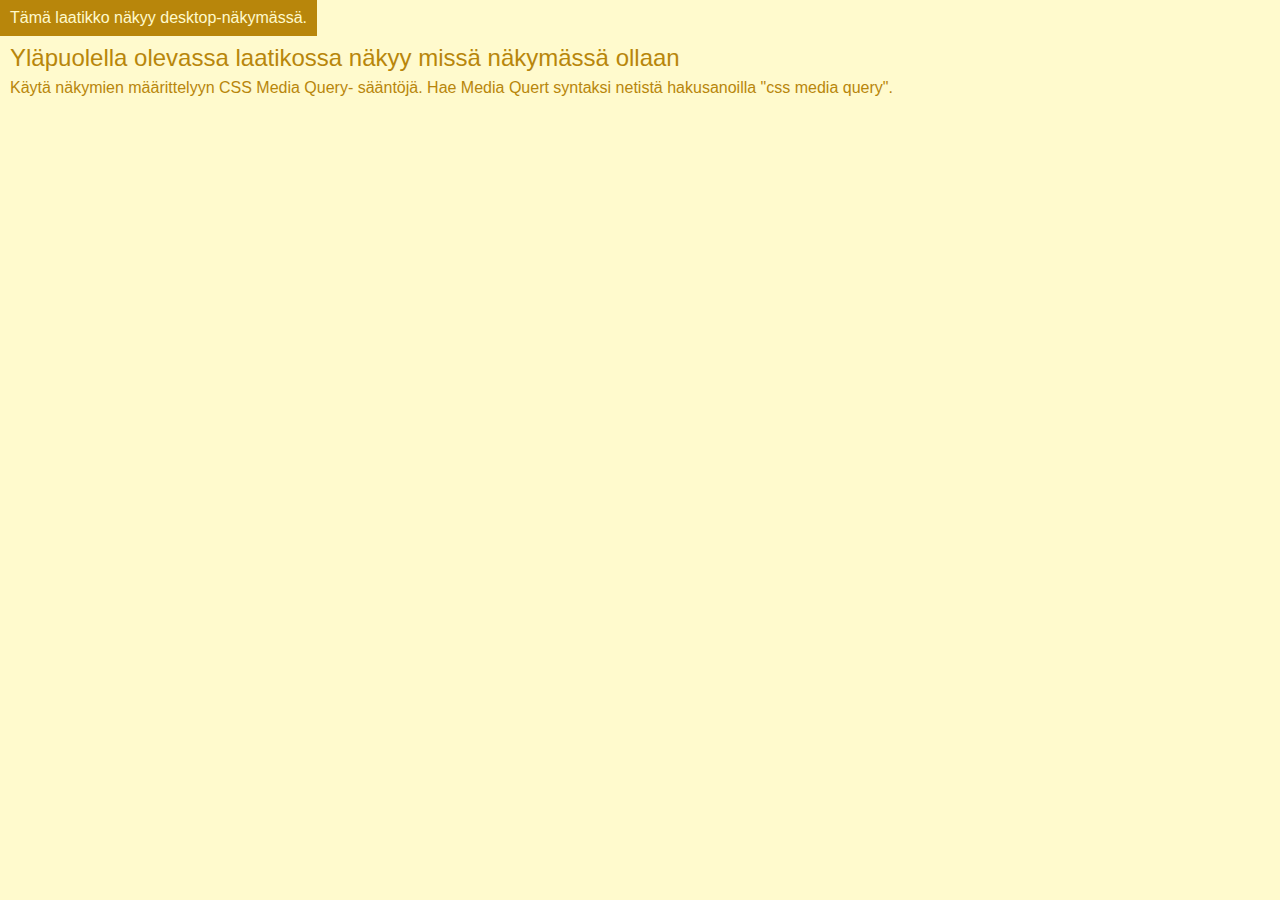
<file: html5-ja-css3/media-query/index.html>
<!DOCTYPE html>
<html lang="en">
<head>
    <meta charset="UTF-8">
    <meta http-equiv="X-UA-Compatible" content="IE=edge">
    <meta name="viewport" content="width=device-width, initial-scale=1.0">
    <title>Media Queries</title>
    <link rel="stylesheet" href="reset.css">
    <link rel="stylesheet" href="layout.css">
</head>
<body>
    <p class="mobiili">Tämä laatikko näkyy mobiili-näkymässä.</p>
    <p class="tablet">Tämä laatikko näkyy tablet-näkymässä.</p>
    <p class="desktop">Tämä laatikko näkyy desktop-näkymässä.</p>

    <h1>Yläpuolella olevassa laatikossa näkyy missä näkymässä ollaan</h1>

    <p>
       Käytä näkymien määrittelyyn CSS Media Query- sääntöjä. 
       Hae Media Quert syntaksi netistä hakusanoilla "css media query".
    </p>
    
</body>
</html>
</file>
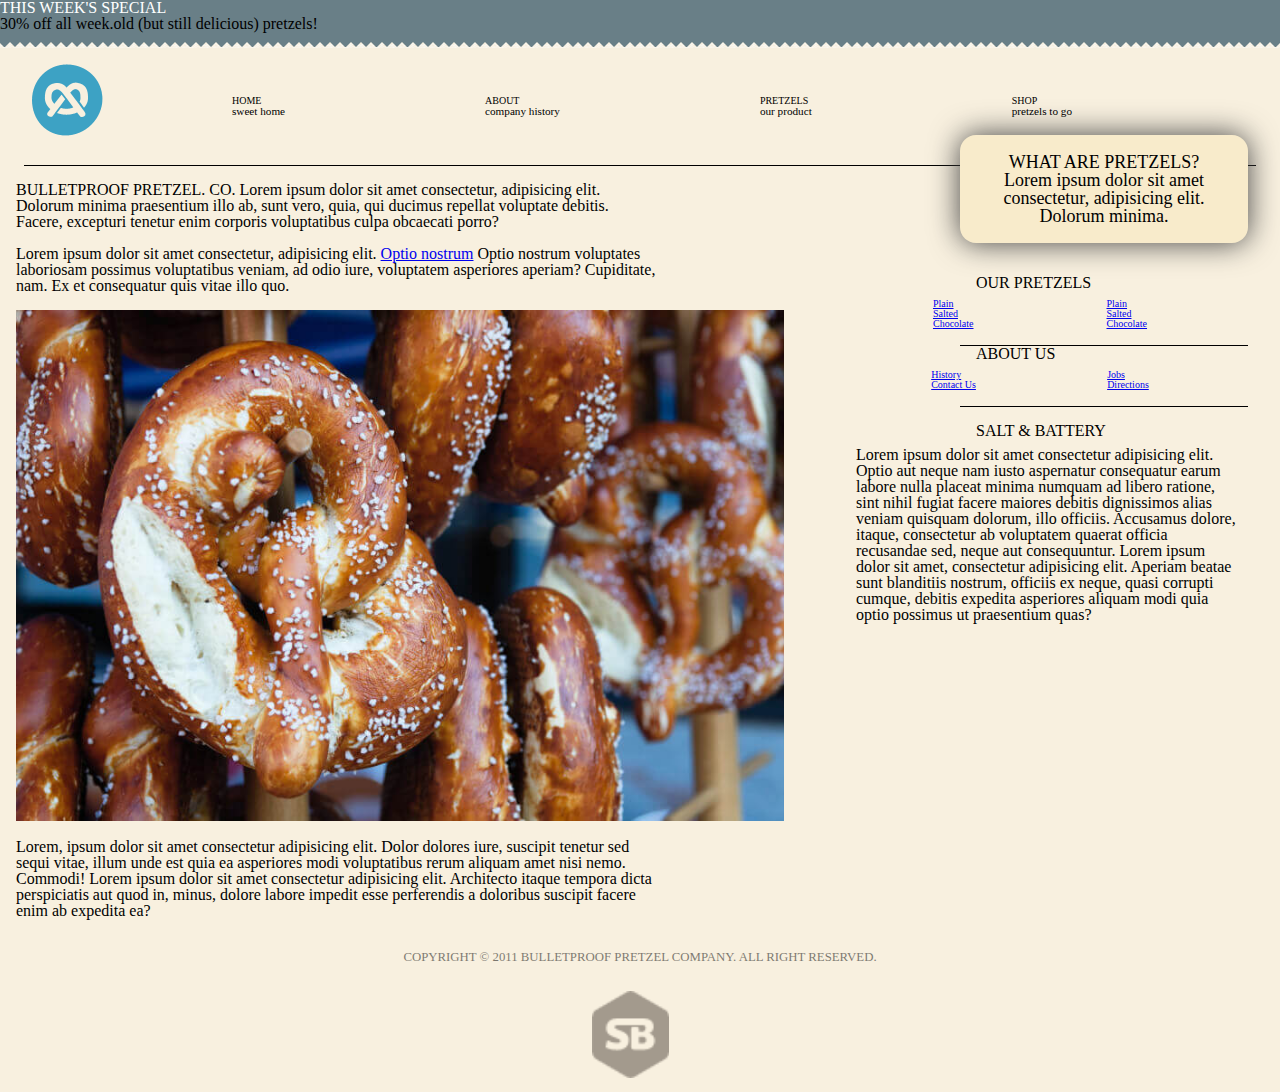
<file: html5-ja-css3/pretzel/index.html>
<!DOCTYPE html>
<html lang="en">
<head>
    <meta charset="UTF-8">
    <meta http-equiv="X-UA-Compatible" content="IE=edge">
    <meta name="viewport" content="width=device-width, initial-scale=1.0">
    <link rel="stylesheet" href="reset.css">
    <link rel="stylesheet" href="layout.css">
    <title>Pretzel</title>
</head>
<body>
    <div class="special">
        <p class="whitetxt">THIS WEEK'S SPECIAL</p> 30% off all week.old (but still delicious) pretzels!
    </div>
    <div class="wrapper">
            <img src="./images/logo-mark.png" alt="">
            <ul class="logon-tekstit">
                <li>
                <p>HOME</p>
                <p class="hidden">sweet home</p>
                </li>

                <li>
                <p>ABOUT</p>
                <p class="hidden">company history</p>
                </li>

                <li>
                <p>PRETZELS</p>
                <p class="hidden">our product</p>
                </li>

                <li>
                <p>SHOP</p>
                <p class="hidden">pretzels to go</p>
                </li>

            </ul>
            <div class="line-1"></div>
    </div>
    <section class="main">
        <h4 class="lorem-teksti1">BULLETPROOF PRETZEL. CO. Lorem ipsum dolor sit amet consectetur, adipisicing elit. Dolorum minima praesentium illo ab, sunt vero, quia, qui ducimus repellat voluptate debitis. Facere, excepturi tenetur enim corporis voluptatibus culpa obcaecati porro?</h4>
        <h5 class="lorem-teksti2">Lorem ipsum dolor sit amet consectetur, adipisicing elit. <b><a href="default.asp" target="_blank">Optio nostrum</a></b> Optio nostrum voluptates laboriosam possimus voluptatibus veniam, ad odio iure, voluptatem asperiores aperiam? Cupiditate, nam. Ex et consequatur quis vitae illo quo.</h5>

        <figure>
            <img src="./images/pretzels.jpeg" alt="pretzelpic">
        </figure>

        <h4 class="lorem-teksti1">Lorem, ipsum dolor sit amet consectetur adipisicing elit. Dolor dolores iure, suscipit tenetur sed sequi vitae, illum unde est quia ea asperiores modi voluptatibus rerum aliquam amet nisi nemo. Commodi! Lorem ipsum dolor sit amet consectetur adipisicing elit. Architecto itaque tempora dicta perspiciatis aut quod in, minus, dolore labore impedit esse perferendis a doloribus suscipit facere enim ab expedita ea?</h4>
    </section>

    <footer>
        <h6 class="pretz-teksti">WHAT ARE PRETZELS? <p>Lorem ipsum dolor sit amet consectetur, adipisicing elit. Dolorum minima.</p></h6>

        <p class="our-pretzels">OUR PRETZELS</p>
        <ul class="viimesetlinkit">
            <li>
                <p><b><a href="default.asp" target="_blank">Plain</a></b></p>
                <p><b><a href="default.asp" target="_blank">Salted</a></b></p>
                <p><b><a href="default.asp" target="_blank">Chocolate</a></b></p>
            </li>
            <li class="viimeisetlinkit1">
            <p><b><a href="default.asp" target="_blank">Plain</a></b></p>
            <p><b><a href="default.asp" target="_blank">Salted</a></b></p>
            <p><b><a href="default.asp" target="_blank">Chocolate</a></b></p>
            </li>
            

        </ul>
        <div class="line-2"></div>

        <p class="our-pretzels">ABOUT US</p>
        <ul class="viimesetlinkit">
            <li>
                <p><b><a href="default.asp" target="_blank">History</a></b></p>
                <p><b><a href="default.asp" target="_blank">Contact Us</a></b></p>
            </li>
            <li class="viimeisetlinkit1">
            <p><b><a href="default.asp" target="_blank">Jobs</a></b></p>
            <p><b><a href="default.asp" target="_blank">Directions</a></b></p>
            </li>
            

        </ul>
        <div class="line-2"></div>

        <h1 class="salt">SALT & BATTERY</h1>

        <p class="thelast">Lorem ipsum dolor sit amet consectetur adipisicing elit. Optio aut neque nam iusto aspernatur consequatur earum labore nulla placeat minima numquam ad libero ratione, sint nihil fugiat facere maiores debitis dignissimos alias veniam quisquam dolorum, illo officiis. Accusamus dolore, itaque, consectetur ab voluptatem quaerat officia recusandae sed, neque aut consequuntur. Lorem ipsum dolor sit amet, consectetur adipisicing elit. Aperiam beatae sunt blanditiis nostrum, officiis ex neque, quasi corrupti cumque, debitis expedita asperiores aliquam modi quia optio possimus ut praesentium quas?</p>

        <p class="copyright">COPYRIGHT © 2011 BULLETPROOF PRETZEL COMPANY. ALL RIGHT RESERVED.</p>
        <figure class="copyright-logo">
            <img src="./images/sb-black.png" alt="copyright logo">
        </figure>
    </footer>

    
</body>
</html>
</file>
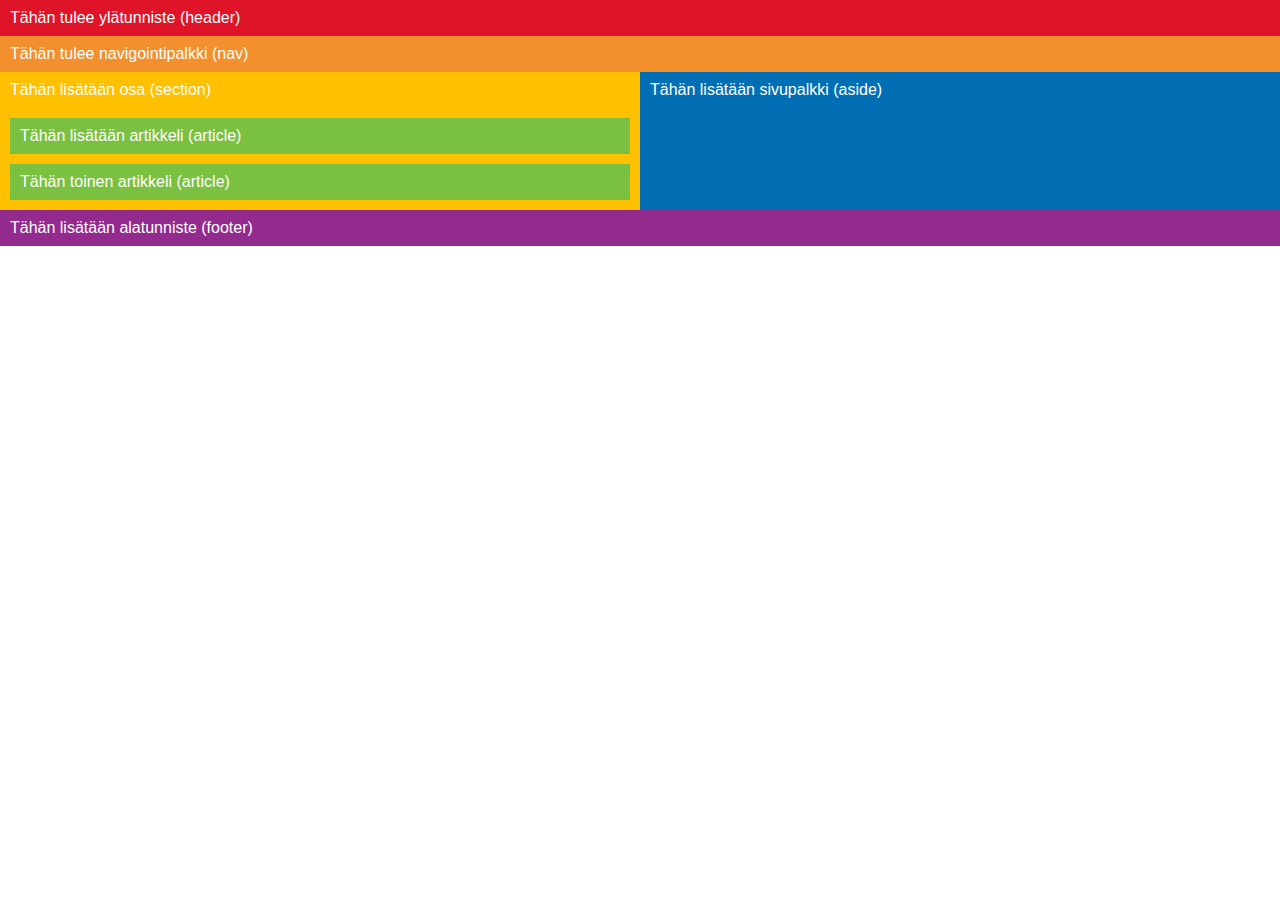
<file: html5-ja-css3/semanttiset tagit-flex/index.html>
<!DOCTYPE html>
<html lang="en">
<head>
    <meta charset="UTF-8">
    <meta http-equiv="X-UA-Compatible" content="IE=edge">
    <meta name="viewport" content="width=device-width, initial-scale=1.0">
    <title>Semanttiset tagit</title>
    <link rel="stylesheet" href="./reset.css">
    <link rel="stylesheet" href="./layout.css">
</head>
<body class="parent">
    <header>
        <p>Tähän tulee ylätunniste (header)</p>
    </header>
    <nav>
        <p>Tähän tulee navigointipalkki (nav)</p>
    </nav>
    <section>
        <p>Tähän lisätään osa (section)</p>
        <article>
            <p>Tähän lisätään artikkeli (article)</p>
        </article>
        
        <article>
            <p>Tähän toinen artikkeli (article)</p>
        </article>
    </section>
    <aside>
        <p>Tähän lisätään sivupalkki (aside)</p></aside>
    <footer>
        <p>Tähän lisätään alatunniste (footer)</p></footer>
    
</body>
</html>
</file>
<file: style.css>
@import url("https://fonts.googleapis.com/css2?family=Montserrat:wght@300;400;700&display=swap");

* {
  padding: 0;
  margin: 0;
  box-sizing: border-box;
}

html {
  font-size: 10px;
  font-family: "Montserrat", sans-serif;
  scroll-behavior: smooth;
}

a {
  text-decoration: none;
}

span {
  color: crimson;
}

.bsn-beige {
  color: crimson !important;
  fill: crimson !important;
}

.brand h1 {
  font-size: 2.5rem;
  text-transform: uppercase;
  color: white;
}

.container {
  min-height: 100vh;
  width: 100%;
  display: flex;
  align-items: center;
  justify-content: center;
}

#header {
  position: fixed;
  z-index: 1000;
  left: 0;
  top: 0;
  width: 100vw;
  height: auto;
}

#header .header {
  min-height: 8vh;
  background-color: rgba(31, 30, 30, 0.24);
  transition: 0.3s ease background-color;
}

#header .nav-bar {
  display: flex;
  align-items: center;
  justify-content: space-between;
  width: 100%;
  height: 100%;
  max-width: 1300px;
  padding: 0 10px;
}

#header .nav-list ul a {
  font-size: 2rem;
  font-weight: 500;
  letter-spacing: 0.2rem;
  text-decoration: none;
  color: white;
  text-transform: uppercase;
  padding: 20px;
  display: block;
}

#header .nav-list ul li:hover a {
  color: crimson;
}

#hero {
  background-image: url(./img/teahub.io-hd-wallpapers-for-laptop-83611.jpg);
  background-size: cover;
  background-position: top center;
  position: relative;
  z-index: 1;
}

#hero::after {
  content: "";
  position: absolute;
  left: 0;
  top: 0;
  height: 100%;
  width: 100%;
  background-color: black;
  opacity: 0.7;
  z-index: -1;
}

#hero .hero {
  max-width: 1200px;
  margin: 0 auto;
  padding: 0 50px;
  justify-content: flex-start;
}

#hero h1 {
  display: block;
  width: fit-content;
  font-size: 4rem;
  position: relative;
  color: transparent;
  animation: text_reveal 1s ease forwards;
  animation-delay: 1s;
}

#hero h1:nth-child(1) {
  animation-delay: 1s;
}
#hero h1:nth-child(2) {
  animation-delay: 1s;
}
#hero h1:nth-child(3) {
  animation: text_reveal_name 0.5s ease forwards;
  animation-delay: 2s;
}

#hero h1 span {
  position: absolute;
  top: 0;
  left: 0;
  height: 100%;
  width: 0;
  background-color: crimson;
  animation: text_reveal_box 1s ease;
  animation-delay: 0.5s;
}

#hero h1:nth-child(1) span {
  animation-delay: 0.5s;
}
#hero h1:nth-child(2) span {
  animation-delay: 0.5s;
}
#hero h1:nth-child(3) span {
  animation-delay: 1.5s;
}

#hero .cta {
  display: inline-block;
  padding: 10px 30px;
  color: white;
  background-color: transparent;
  border: 2px solid crimson;
  font-size: 2rem;
  text-transform: uppercase;
  letter-spacing: 1rem;
  margin-top: 30px;
  transition: 0.3s ease;
  transition-property: background-color, color;
}
#hero .cta:hover {
  color: white;
  background-color: crimson;
}

img {
  height: 100%;
  width: 100%;
  object-fit: cover;
}

p {
  color: black;
  font-size: 1.4rem;
  margin-top: 5px;
  line-height: 2.5rem;
  font-weight: 300;
  letter-spacing: 0.05rem;
}

.section-title {
  font-size: 4rem;
  font-weight: 300;
  color: black;
  margin-bottom: 10px;
  text-transform: uppercase;
  letter-spacing: 0.2rem;
  text-align: center;
}

.section-title span {
  color: crimson;
}

#projects .projects {
  flex-direction: column;
  max-width: 1200px;
  margin: 0 auto;
  padding: 100px 0;
}

#projects .projects-header h1 {
  margin-bottom: 50px;
}

#projects .all-projects {
  display: flex;
  align-items: center;
  justify-content: center;
  flex-direction: column;
}

#projects .project-item {
  display: flex;
  align-items: center;
  justify-content: center;
  flex-direction: column;
  width: 80%;
  margin: 20px auto;
  overflow: hidden;
  border-radius: 10px;
}

#projects .project-info {
  padding: 30px;
  flex-basis: 50%;
  height: 100%;
  display: flex;
  align-items: flex-start;
  justify-content: center;
  flex-direction: column;
  background-image: linear-gradient(60deg, #29323c 0%, #485563 100%);
  color: white;
}

#projects .project-info h1 {
  font-size: 3rem;
  font-weight: 500;
}

#projects .project-info ol li {
  list-style-type: none;
  color: white;
  padding: 1rem;
  font-size: 1.5rem;
}

#projects .project-info li::before {
  content: "\00BB";
}

#projects .project-info li:hover {
  text-decoration: underline;
}

a {
  color: white;
}

#projects .project-info h2 {
  font-size: 1.8rem;
  font-weight: 300;
  margin-top: 10px;
}

#projects .project-info p {
  color: white;
}

#projects .project-img {
  flex-basis: 50%;
  height: 300px;
  overflow: hidden;
  position: relative;
}

#projects .project-img:after {
  content: "";
  position: absolute;
  left: 0;
  top: 0;
  height: 100%;
  width: 100%;
  background-image: linear-gradient(60deg, #29323c 0%, #485563 100%);
  opacity: 0.7;
}

#projects .project-img {
  transition: 0.3s ease transform;
}

#projects .project-item:hover .project-img {
  transform: scale(1.1);
}

@keyframes text_reveal_box {
  50% {
    width: 100%;
    left: 0;
  }
  100% {
    width: 0;
    left: 100%;
  }
}

@keyframes text_reveal {
  100% {
    color: white;
  }
}
@keyframes text_reveal_name {
  100% {
    color: crimson;
  }
}

/* Media Query For Tablet */
@media only screen and (min-width: 768px) {
  #projects .project-item {
    flex-direction: row;
  }
  #projects .project-item:nth-child(even) {
    flex-direction: row-reverse;
  }
  #projects .project-item {
    height: 600px;
    margin: 0;
    width: 100%;
    border-radius: 0;
  }

  #projects .all-projects .project-info {
    height: 100%;
  }
  #projects .all-projects .project-img {
    height: 100%;
  }
}

@media only screen and (min-width: 1200px) {
  #header .hamburger {
    display: none;
  }
  #header .nav.list ul {
    position: initial;
    display: block;
    height: auto;
    width: fit-content;
    background-color: transparent;
  }
  #header .nav-list ul li {
    display: inline-block;
  }
  #header .nav.list ul a:after {
    display: none;
  }
}
</file>
<file: html5-ja-css3/flex-box-model/layout.css>
html {
    font-size: 62.5%;
}

body {
    margin: 1rem;
}

h1 {
    font-size: 2.4rem;
    margin-block-end: 1rem;
}

h2 {
    font-size: 2.4rem;
    margin-block-end: 1rem;
}

p {
    padding: 1rem;
}

.color-red {
    background-color: red;
}

.color-blue {
    background-color: #00a5f7;

}

.color-green {
    background-color: green;
}

/* Lisätään Flex */
.parent {
    display: flex;
    flex-direction: row;
    flex-wrap: nowrap;
}

.parent > * {
    flex-basis: 0;
    flex-grow: 1;
  }
  
  .laatikko2 .color-blue,
  .laatikko3 .color-blue {
    flex-grow: 2;
  }
  
  .laatikko3 > * {
    order: 2;
  }
  .laatikko3 .color-green {
    order: 1;
  }
</file>
<file: html5-ja-css3/fontti-muotoilut/layout.css>
html {
    font-size: 62.5%;
}

body {
    background-color: #304f4f;
    color: white;
    font-family: 'Segoe UI', Tahoma, Geneva, Verdana, sans-serif;
    font-size: 1.6rem;
    border: solid 1rem white;
    padding: 2rem;
    margin: 1rem;
}

p {
    margin-block-end: 1rem;
}

h1 {
    color: #ddb78a;
    font-size: 3.2rem;
    font-family: 'Segoe UI', Tahoma, Geneva, Verdana, sans-serif;
    margin-block-end: 1rem;
    
}

h2 {
    color: #30ed2f;
    font-size: 2.8rem;
    font-family: 'Segoe UI', Tahoma, Geneva, Verdana, sans-serif;
    margin-block-end: 1rem;
}

h3 {
    color: white;
    font-size: 2.4rem;
    font-family: 'Segoe UI', Tahoma, Geneva, Verdana, sans-serif;
    margin-block-end: 1rem;
}

h4 {
    color: white;
    font-size: 2.2rem;
    font-family: 'Segoe UI', Tahoma, Geneva, Verdana, sans-serif;
    margin-block-end: 1rem;
}

h5 {
    color: white;
    font-size: 2rem;
    font-family: 'Segoe UI', Tahoma, Geneva, Verdana, sans-serif;
    margin-block-end: 1rem;
}

h6 {
    color: white;
    font-size: 1.8rem;
    font-family: 'Segoe UI', Tahoma, Geneva, Verdana, sans-serif;
    margin-block-end: 1rem;
}

.strong {
font-weight: bold;
color: #02ffff;
font-weight: 900;
}

.emphasized {
    font-style: italic;
}

.marked {
    margin-block-end: 1rem;
    background: yellow;
    color: black;
    padding: 0.3rem;
}

.small {
color: red;
font-size: 1rem;
}

.overlined {
    text-decoration: line-through;
}

.underline {
    text-decoration: underline;
}

.subscript {
vertical-align: sub;
font-size: 1rem;
} 

.superscript {
vertical-align: super;
font-size: 1rem;
}
</file>
<file: html5-ja-css3/harjoitus1/layout.css>
html {
    font-size: 62.5%;
}
body {
    font-family: Arial, Helvetica, sans-serif;
    padding: 1rem;
}
section {
    background-color: lightblue;
    margin-bottom: 1rem;
}
.reunaviiva {
    border: solid 1px black;
}
#punch {
    float: left;
    font-size: 500%;
    width: 1.2em;
    text-align: center;
    padding: 0.1em 0.1em 0;
    background-color: #568;
    color: white;
    border: solid white 1px;
    border-width: 0 0.2em 0.2em 0;
    margin: 0 0.5em 0.2em 0;
}
h1,
p,
pre,
h2,
h3,
ul {
    margin-bottom: 1rem;
    padding-block-end: 1rem;
    padding-inline-start: 1rem;
    padding-inline-end: 1rem;

}
.punch2 {
    text-align: right;
    background-color: #6d85b6;
    padding: 0 10px 5px 0;
    padding-block-start: 1.5rem;
    padding-block-end: 1rem;
    font-weight: 700;
    font-size: 1.2rem;
    margin-block-end: 1rem;


}
figure img {  
    border: solid 1px black;
    border-width: 0 1px 1px 0;
    width: 100px;
    color: black;
    float: left;
    text-align: center;
    background-color: white;
    margin: -1px 25px 10px -1px;
}
figure {
    max-width: 100%;
}
 .banner1 {
    text-align: center;
    border: solid 1px black;
    padding: 0 10px 5px 0;
    margin: -1px 25px 10px -1px;
    background: white;
    color: black;
    width: 250px;
    /* height: 70px; */
    float: left;
    border-width: 0 1px 1px 0;
}

.banner2 {
    text-align: right;
    background-color: #6d85b6;
    padding: 0 10px 5px 0;
    padding-block-start: 1.5rem;
    padding-block-end: 1rem;
    font-weight: 700;
    font-size: 1.2rem;
    margin-block-end: 1rem;
}

ul {
    list-style: none;
    margin-left: 2rem;
    list-style-type: disc;
}

.banner3 {
    padding: 1rem;
    text-indent: 0.5rem;
    border-width: 1px 0 1px 1px;
    margin: 0.2rem -1px 0.2rem 0.5em;
    background: white;
    color: black;
    float: right;
    border: solid black 1px;

}
</file>
<file: html5-ja-css3/luovaa-kelluttamista/layout.css>
body {
    font-size: 62.5%;
    box-sizing: border-box;
    margin: 1rem;
    display: flex;
    flex-wrap: wrap;
}

.container {
    width: 400px;
    box-sizing: border-box;
    background-color: gainsboro;
    background-image: linear-gradient(gainsboro white);
    padding: 1em;
    border: 1px solid black;
    border-radius: 5px;
}


.clearfix {
    overflow: auto;
  }

  .clearfix:after {
    visibility: hidden;
    display: block;
    font-size: 0;
    content: " ";
    clear: both;
    height: 0;
  }

  .container .heading {
    float: right;
    width: 70%;
    box-sizing: border-box;
    padding-left: 3rem;
  }

  .container .image {
    float: left;
    width: 30%;
    box-sizing: border-box;
  }

  .container .image img {
    padding: 5px;
    max-width: 100%;
    border: 1px solid;
    box-shadow: darkgrey 4px 4px;
    background-color: white;
  }

  .container .text {
    float: left;
    width: 70%;
    box-sizing: border-box;
    padding-left: 3rem;
  }

  .container .heading h1 {
    font-size: 1.5rem;
    font-weight: 900;
    padding-bottom: 0.5rem;
  }

  .container .text p {
    font-size: 1rem;
    margin-bottom: 1rem;
  }

  .reserve .heading {

  }

  .reserve .text {

  }

  .reserve .image {
  }

  .reserve .image img {

  }
  

  @media only screen and (max-width: 425px) {
    body {
      margin: 0;
      margin-bottom: 0;
    }

    .container {
        width: 100%;
        padding-bottom: 0rem;
        padding-left: 0rem;
        padding: 10px;
        min-width: 320px;
    }
  }
</file>
<file: html5-ja-css3/media-query/layout.css>
/* Tämä web-sivu on määritelty mobile first ( = mobiili on näkymistä tärkein => mobiili näkymä määritellään ensin => muut näkymät määritellään media query- sääntöjen avulla ) */

html {
    font-size: 62.5%;
}

body {
    font-family: 'Segoe UI', Tahoma, Geneva, Verdana, sans-serif;
    padding: 1rem;
    background-color: lightsalmon;
    color: darkmagenta;
}

p {
    font-size: 1.6rem;
    margin-block-end: 1rem;
}

h1 {
    font-size: 2.4rem;
    margin-block-end: 1rem;
}

.mobiili, .tablet, .desktop {
    padding: 1rem;
    margin-block-end: 1rem;
    display: inline-block;
    margin-block-start: -1rem;
    margin-inline-start: -1rem;
}

.mobiili {
    background-color: darkmagenta;
    color: lightsalmon;
    padding: 1rem;
    margin-block-end: 1rem;
    display: inline-block;
    margin-block-start: -1rem;
    margin-inline-start: -1rem;
}

.tablet {
    background-color: blanchedalmond;
    color: darkolivegreen;
    display: none;
}

.desktop {
    background-color: #b8860b;
    color: lemonchiffon;
    display: none;
}

/* Tablet-näkymän css-säännöt */
@media only screen and (min-width: 426px) {
    body {
      background-color: darkolivegreen;
      color: blanchedalmond;
    }
    .mobiili {
        display: none;
    }
    
    .tablet {
     display: inline-block;
    }
  }

  /* Desktop-näkymän css-säännöt */
@media only screen and (min-width: 769px) {
    body {
      background-color: lemonchiffon;
      color: darkgoldenrod;
    }
    .tablet {
        display: none;
      }
    
      .desktop {
        display: inline-block;
      }
  }
</file>
<file: html5-ja-css3/pretzel/layout.css>
body {
    font-size: 62.5%;
    background-color: #f8f0df;
}

.special {
 background-color: #697f87;
 font-size: 1rem;
 background-image: url(./images/special-bg.png);
 background-repeat: repeat-x;
 background-position: bottom;
 padding-bottom: 1rem;
}

.whitetxt {
    color: white;
}

.special img {
    background-color: #697f87;
    margin-bottom: -0.5rem;
}

.wrapper img {
    display: block;
    margin-left: auto;
    margin-right: auto;
    padding: 1rem;
}

.logon-tekstit {
    display: flex;
    flex-direction: row;
    justify-content: space-evenly;
    margin: 0.5rem;
}

.line-1 {
    height: 1px;
    background: black;
    margin-inline-end: 1.5rem;
    margin-inline-start: 1.5rem;
  }

  .lorem-teksti1 {
    font-size: 1rem;
    margin: 1rem;
    font-family: serif;
  }

  .lorem-teksti2 {
    font-size: 1rem;
    margin: 1rem;
    font-family: serif;
  }

  figure img {
    margin-inline-start: 1rem;
    margin-inline-end: 1rem;
    width: -webkit-fill-available;
  }

  .pretz-teksti {
    text-align: center;
    margin: 2rem;
    background-color: #f8ebcb;
    padding: 1rem;
    flex: 0 0 20%;
    box-shadow: 0 0 30px #424242;
    padding: 1em;
    border-radius: 1rem;
    font-family: serif;
  }

  .copyright {
    text-align: center;
    font-size: 0.4rem;
  }

  .copyright-logo {
    width: 20%;
    display: block;
    margin-left: auto;
    margin-right: auto;
    padding: 0.7rem;
    opacity: 0.5;
  }

  .hidden {
    display: none;
  }

  .our-pretzels {
    display: none;
  }

  .viimesetlinkit {
    display: none;
  }

  .line-2 {
    display: none;
  }

  .thelast {
    display: none;
  }

  .salt {
    display: none;
  }

  /* tabletin säännöt */

  @media only screen and (min-width: 426px) {
    .wrapper img {
        margin-left: 1rem;
    }
    .logon-tekstit {
    margin-inline-start: 2rem;
    padding-bottom: 1rem;
    margin-top: -3.5rem;
    margin-bottom: 2rem;
    }

    .copyright-logo{
    width: 10%;
    display: block;
    margin-left: auto;
    margin-right: auto;
    padding: 0.7rem;
    opacity: 0.5;
    }

    .copyright {
        font-size: 0.8rem;
        opacity: 0.5;
    }
  }

  /* desktopin säännöt */

  @media only screen and (min-width: 769px) {
    figure img {
      width: 60%;
    }
    .pretz-teksti {
    margin-left: 60rem;
    font-size: large;
    margin-top: -50rem;;
    }

    .lorem-teksti1 {
        width: 50%;
    }
    .lorem-teksti2 {
        width: 50%;
    }
    .copyright-logo {
        margin-top: 1rem;
    }
    .copyright {
        margin-top: 32rem;
    }
    .hidden {
        display: block;
        font-size: 0.7rem;
    }

    .our-pretzels {
        display: block;
        font-size: 1rem;
        margin-left: 61rem;
    }
  
    .viimesetlinkit {
      display: block;
      margin-left: 50rem;
      margin-top: 0.5rem;
      display: flex;
    justify-content: space-evenly;
    }

    .line-2 {
      height: 1px;
    background: black;
    margin-inline-end: 2rem;
    display: block;
    margin-top: 1rem;
    margin-inline-start: 60rem;
    }

    .thelast {
      display: block;
      width: 30%;
    float: right;
    margin-right: 2.5rem;
    margin-top: 0.5rem;
    font-size: 1rem;
    }

    .salt {
      display: block;
      margin-left: 61rem;
    font-size: 1rem;
    margin-top: 1rem;
    }
  }
</file>
<file: html5-ja-css3/semanttiset tagit-flex/layout.css>
html {
    font-size: 62.5%;
}

body {
    font-size: 1.6rem;
    font-family: 'Segoe UI', Tahoma, Geneva, Verdana, sans-serif;
    color: white;
}

/* Lisätään html elementti flex*/
.parent {
    display: flex;
    flex-direction: row;
    flex-wrap: wrap;
}

.parent section, .parent aside {
    flex-basis: 0px;
}

/* Muotoillaan parent-elementin lapset*/
.parent > * {
    flex-basis: 100%;
    flex-grow: 1;
}

p {
    padding: 1rem;
}

header {
    background-color: #df1428;
    color: white;
}

nav {
    background-color: #f38f2d;
}

section {
    background-color: #ffc000;
    padding-block-end: 1rem;
}

section article {
    background-color: #7ac141;
    margin-block-start: 1rem;
    margin-inline-start: 1rem;
    margin-inline-end: 1rem;
}

aside {
    background-color: #026fb4;
}

footer {
    background-color: #932b8e;
    clear: both;
}
</file>
